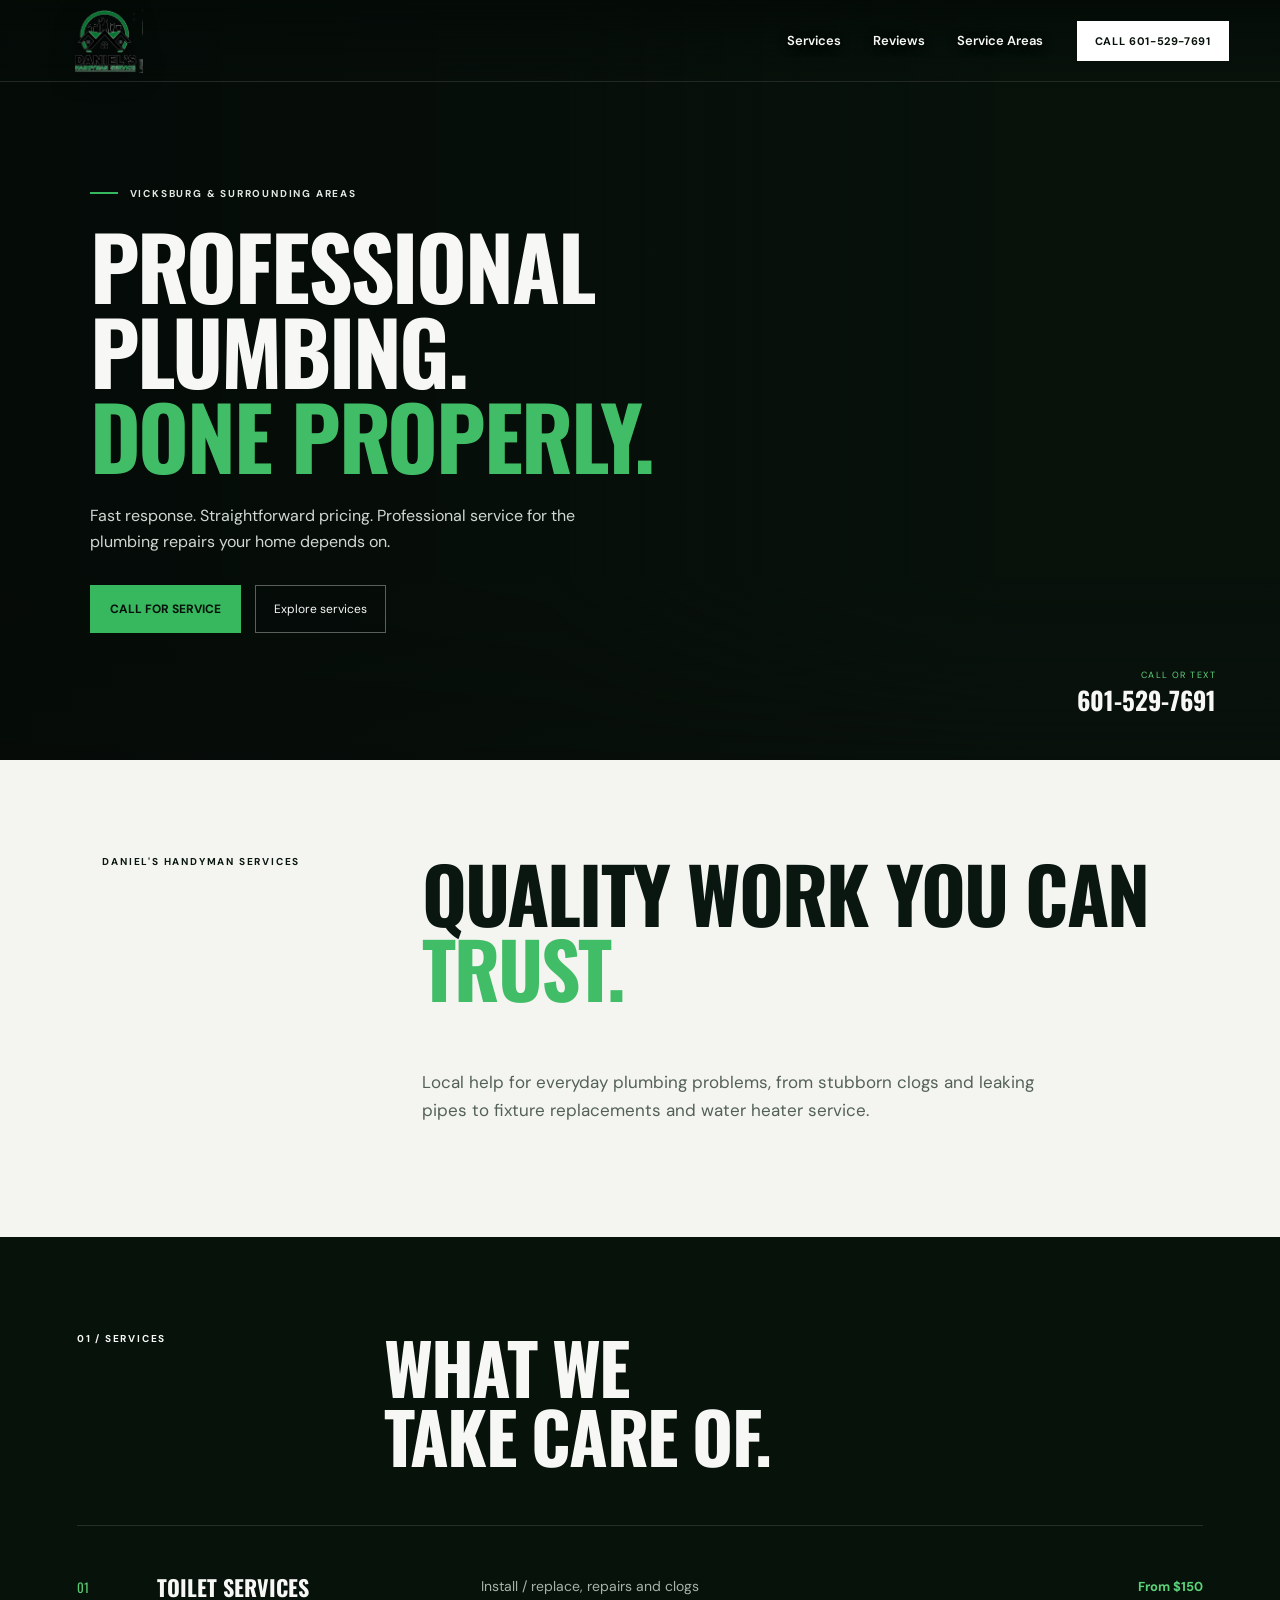
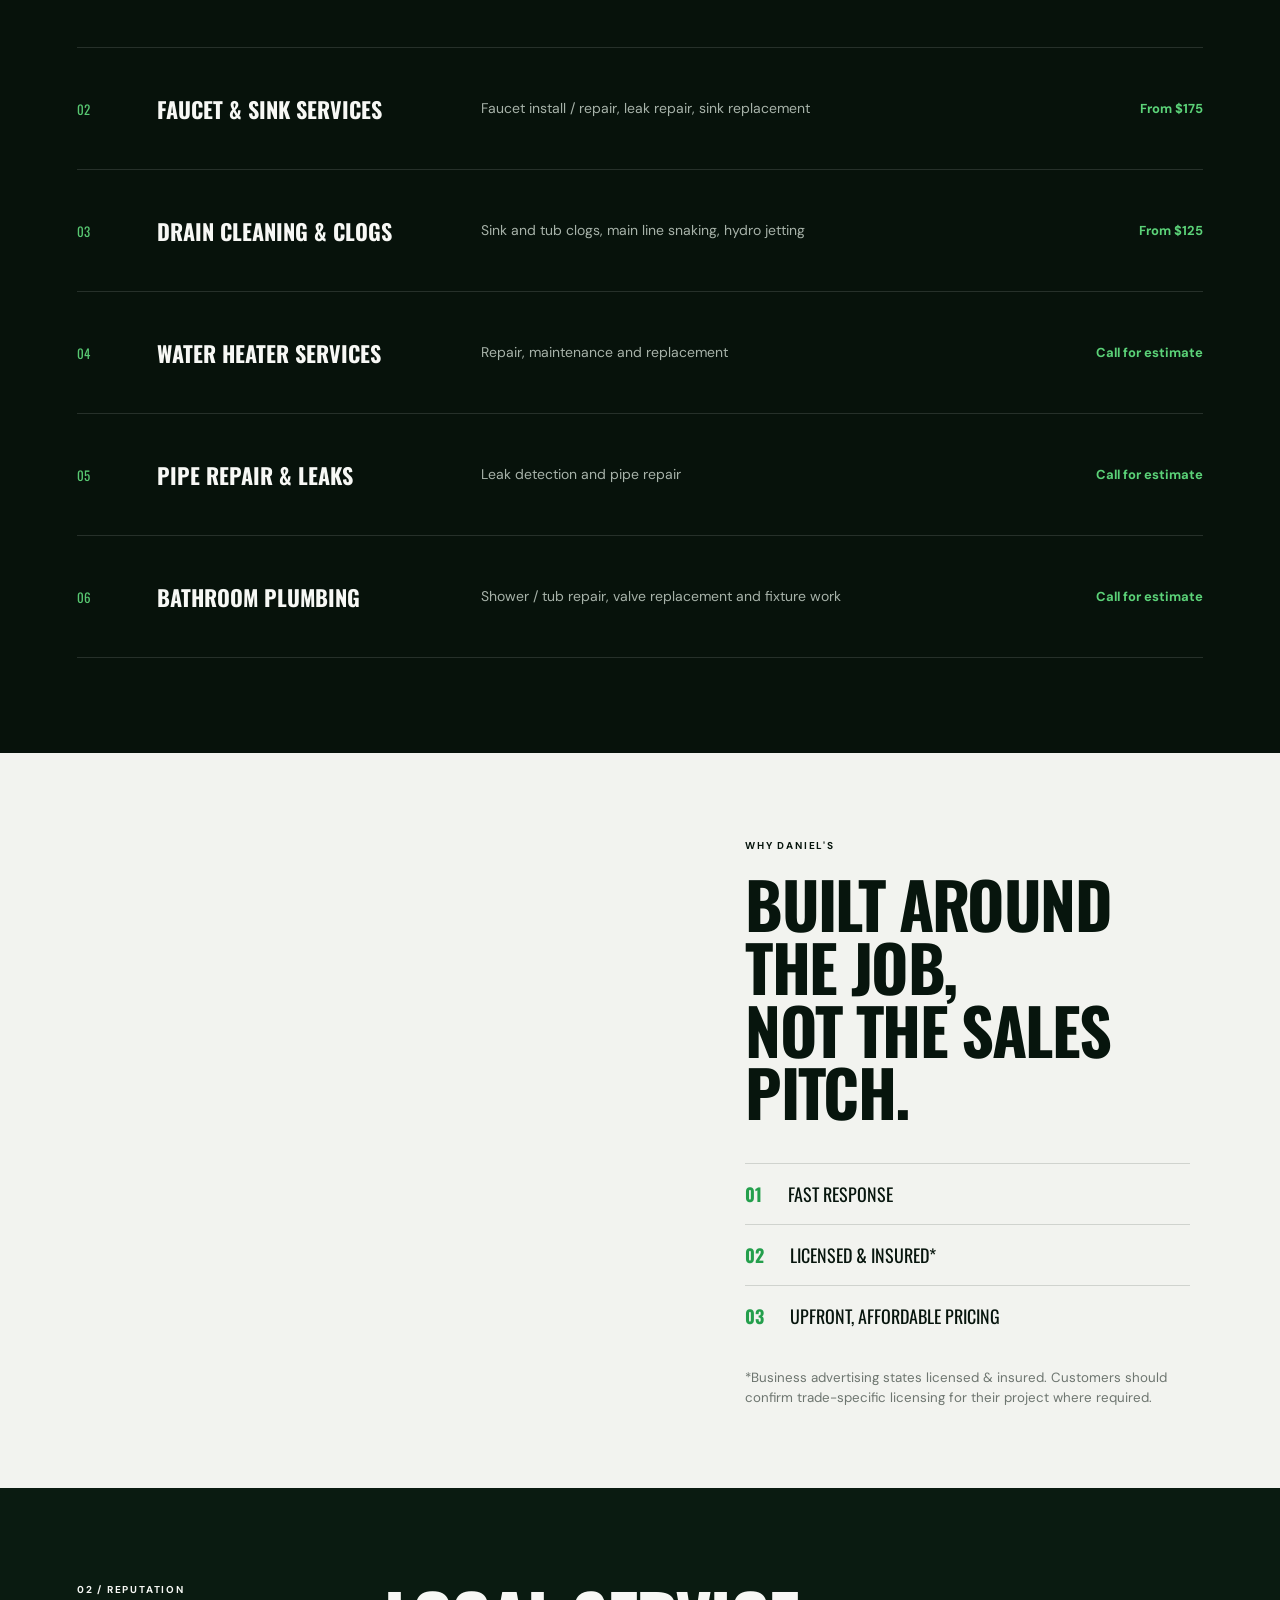
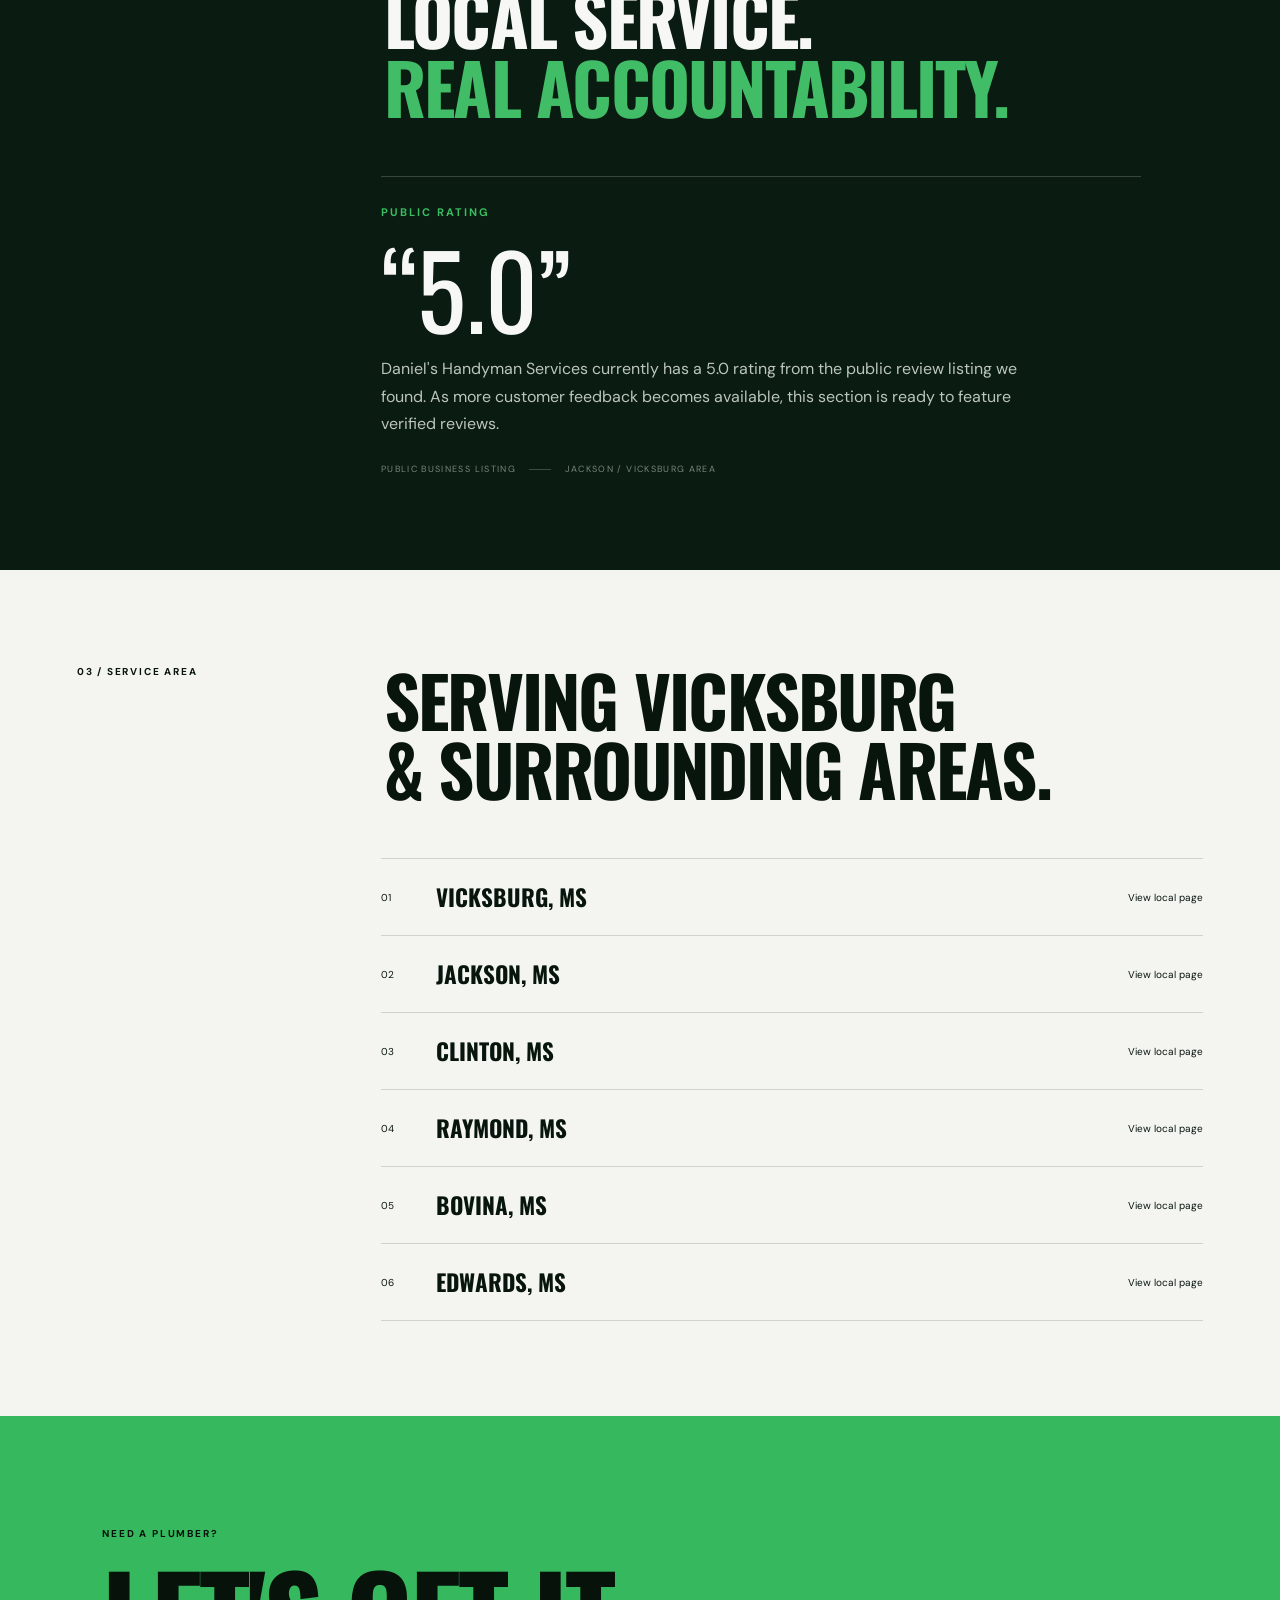
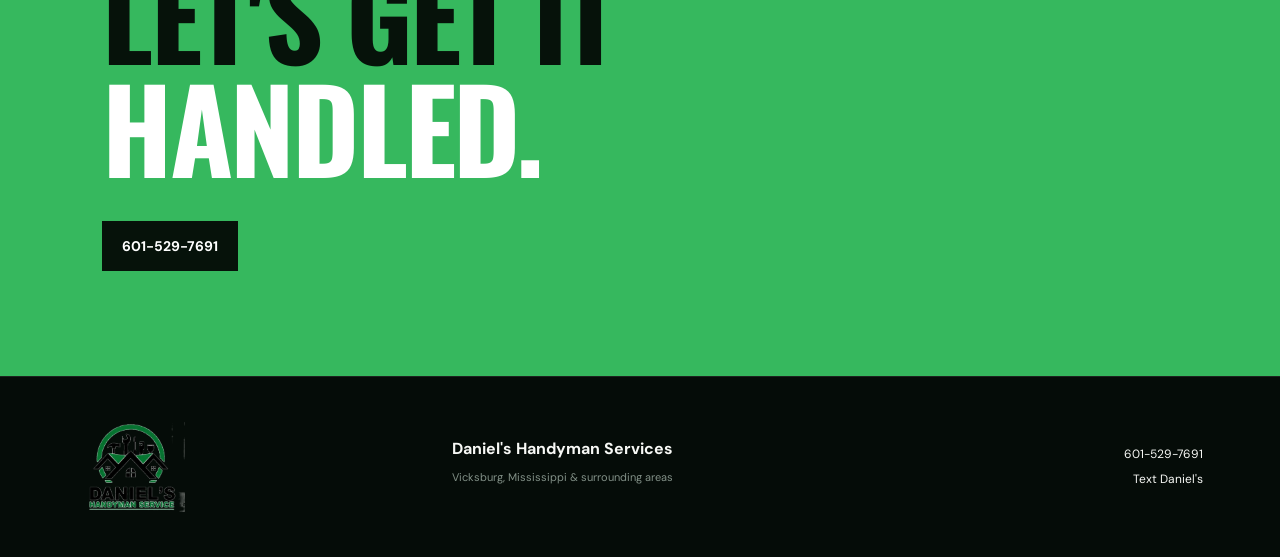
<file: index.html>
<!doctype html><html lang="en"><head><meta charset="utf-8"><meta name="viewport" content="width=device-width,initial-scale=1"><title>Plumber & Handyman in Vicksburg, MS | Daniel's Handyman Services</title><meta name="description" content="Daniel's Handyman Services provides plumbing repairs, drain cleaning, faucet, toilet, water heater and handyman services in Vicksburg, Mississippi. Call 601-529-7691."><link rel="canonical" href="https://danielshandymanservices.com/"><meta name="theme-color" content="#07150d"><link rel="stylesheet" href="/styles.css"><script type="application/ld+json">{"@context":"https://schema.org","@type":"HomeAndConstructionBusiness","name":"Daniel's Handyman Services","telephone":"+1-601-529-7691","areaServed":"Vicksburg, Mississippi","priceRange":"$$","url":"https://danielshandymanservices.com/"}</script></head><body>
<div class="grain"></div>
<header><a class="brand" href="/index.html"><img src="/assets/logo.png" alt="Daniel's Handyman Service logo"></a><nav id="site-nav"><a href="/index.html#services">Services</a><a href="/index.html#reviews">Reviews</a><a href="/index.html#areas">Service Areas</a><a class="nav-call" href="tel:+16015297691">Call 601-529-7691</a></nav><a class="call top" href="tel:+16015297691">Call 601-529-7691</a><button class="menu-toggle" type="button" aria-label="Open navigation" aria-expanded="false" aria-controls="site-nav"><span></span><span></span></button></header>
<main><section class="hero"><div class="hero-bg"></div><div class="hero-copy"><div class="eyebrow"><span></span>Vicksburg & surrounding areas</div><h1>Professional plumbing.<br><em>Done properly.</em></h1><p>Fast response. Straightforward pricing. Professional service for the plumbing repairs your home depends on.</p><div class="actions"><a class="primary magnetic" href="tel:+16015297691">Call for service</a><a class="ghost" href="#services">Explore services</a></div></div><div class="hero-stat"><small>CALL OR TEXT</small><b>601-529-7691</b></div><div class="scroll">SCROLL <span></span></div></section>

<section class="statement reveal"><div class="kicker">DANIEL'S HANDYMAN SERVICES</div><h2>Quality work you can <em>trust.</em></h2><p>Local help for everyday plumbing problems, from stubborn clogs and leaking pipes to fixture replacements and water heater service.</p></section>
<section id="services" class="services"><div class="section-head reveal"><span>01 / SERVICES</span><h2>What we<br>take care of.</h2></div><div class="service-grid"><article class="service-card reveal"><span class="num">01</span><h3>Toilet Services</h3><p>Install / replace, repairs and clogs</p><strong>From $150</strong></article><article class="service-card reveal"><span class="num">02</span><h3>Faucet & Sink Services</h3><p>Faucet install / repair, leak repair, sink replacement</p><strong>From $175</strong></article><article class="service-card reveal"><span class="num">03</span><h3>Drain Cleaning & Clogs</h3><p>Sink and tub clogs, main line snaking, hydro jetting</p><strong>From $125</strong></article><article class="service-card reveal"><span class="num">04</span><h3>Water Heater Services</h3><p>Repair, maintenance and replacement</p><strong>Call for estimate</strong></article><article class="service-card reveal"><span class="num">05</span><h3>Pipe Repair & Leaks</h3><p>Leak detection and pipe repair</p><strong>Call for estimate</strong></article><article class="service-card reveal"><span class="num">06</span><h3>Bathroom Plumbing</h3><p>Shower / tub repair, valve replacement and fixture work</p><strong>Call for estimate</strong></article></div></section>
<section class="feature"><div class="feature-image"></div><div class="feature-copy reveal"><span>WHY DANIEL'S</span><h2>Built around the job,<br>not the sales pitch.</h2><div class="points"><p><b>01</b> Fast response</p><p><b>02</b> Licensed & insured*</p><p><b>03</b> Upfront, affordable pricing</p></div><small>*Business advertising states licensed & insured. Customers should confirm trade-specific licensing for their project where required.</small></div></section>
<section id="reviews" class="reviews"><div class="section-head reveal"><span>02 / REPUTATION</span><h2>Local service.<br><em>Real accountability.</em></h2></div><div class="review-panel reveal"><div class="rating-label">PUBLIC RATING</div><blockquote>“5.0”</blockquote><p>Daniel's Handyman Services currently has a 5.0 rating from the public review listing we found. As more customer feedback becomes available, this section is ready to feature verified reviews.</p><div class="review-meta">PUBLIC BUSINESS LISTING <span class="divider"></span> JACKSON / VICKSBURG AREA</div></div></section>
<section id="areas" class="areas"><div class="section-head reveal"><span>03 / SERVICE AREA</span><h2>Serving Vicksburg<br>& surrounding areas.</h2></div><div class="area-list"><a href="/vicksburg-ms.html"><span>01</span><b>Vicksburg, MS</b><i>View local page</i></a><a href="/jackson-ms.html"><span>02</span><b>Jackson, MS</b><i>View local page</i></a><a href="/clinton-ms.html"><span>03</span><b>Clinton, MS</b><i>View local page</i></a><a href="/raymond-ms.html"><span>04</span><b>Raymond, MS</b><i>View local page</i></a><a href="/bovina-ms.html"><span>05</span><b>Bovina, MS</b><i>View local page</i></a><a href="/edwards-ms.html"><span>06</span><b>Edwards, MS</b><i>View local page</i></a></div></section>
<section class="cta"><div class="reveal"><span>NEED A PLUMBER?</span><h2>Let's get it<br><em>handled.</em></h2><a class="primary light magnetic" href="tel:+16015297691">601-529-7691</a></div></section></main>
<footer><img src="/assets/logo.png" alt="Daniel's Handyman Service"><div><b>Daniel's Handyman Services</b><p>Vicksburg, Mississippi & surrounding areas</p></div><div><a href="tel:+16015297691">601-529-7691</a><a href="sms:+16015297691">Text Daniel's</a></div></footer><a class="mobile-call" href="tel:+16015297691">Call Daniel's <b>601-529-7691</b></a><script src="/script.js"></script></body></html>
</file>
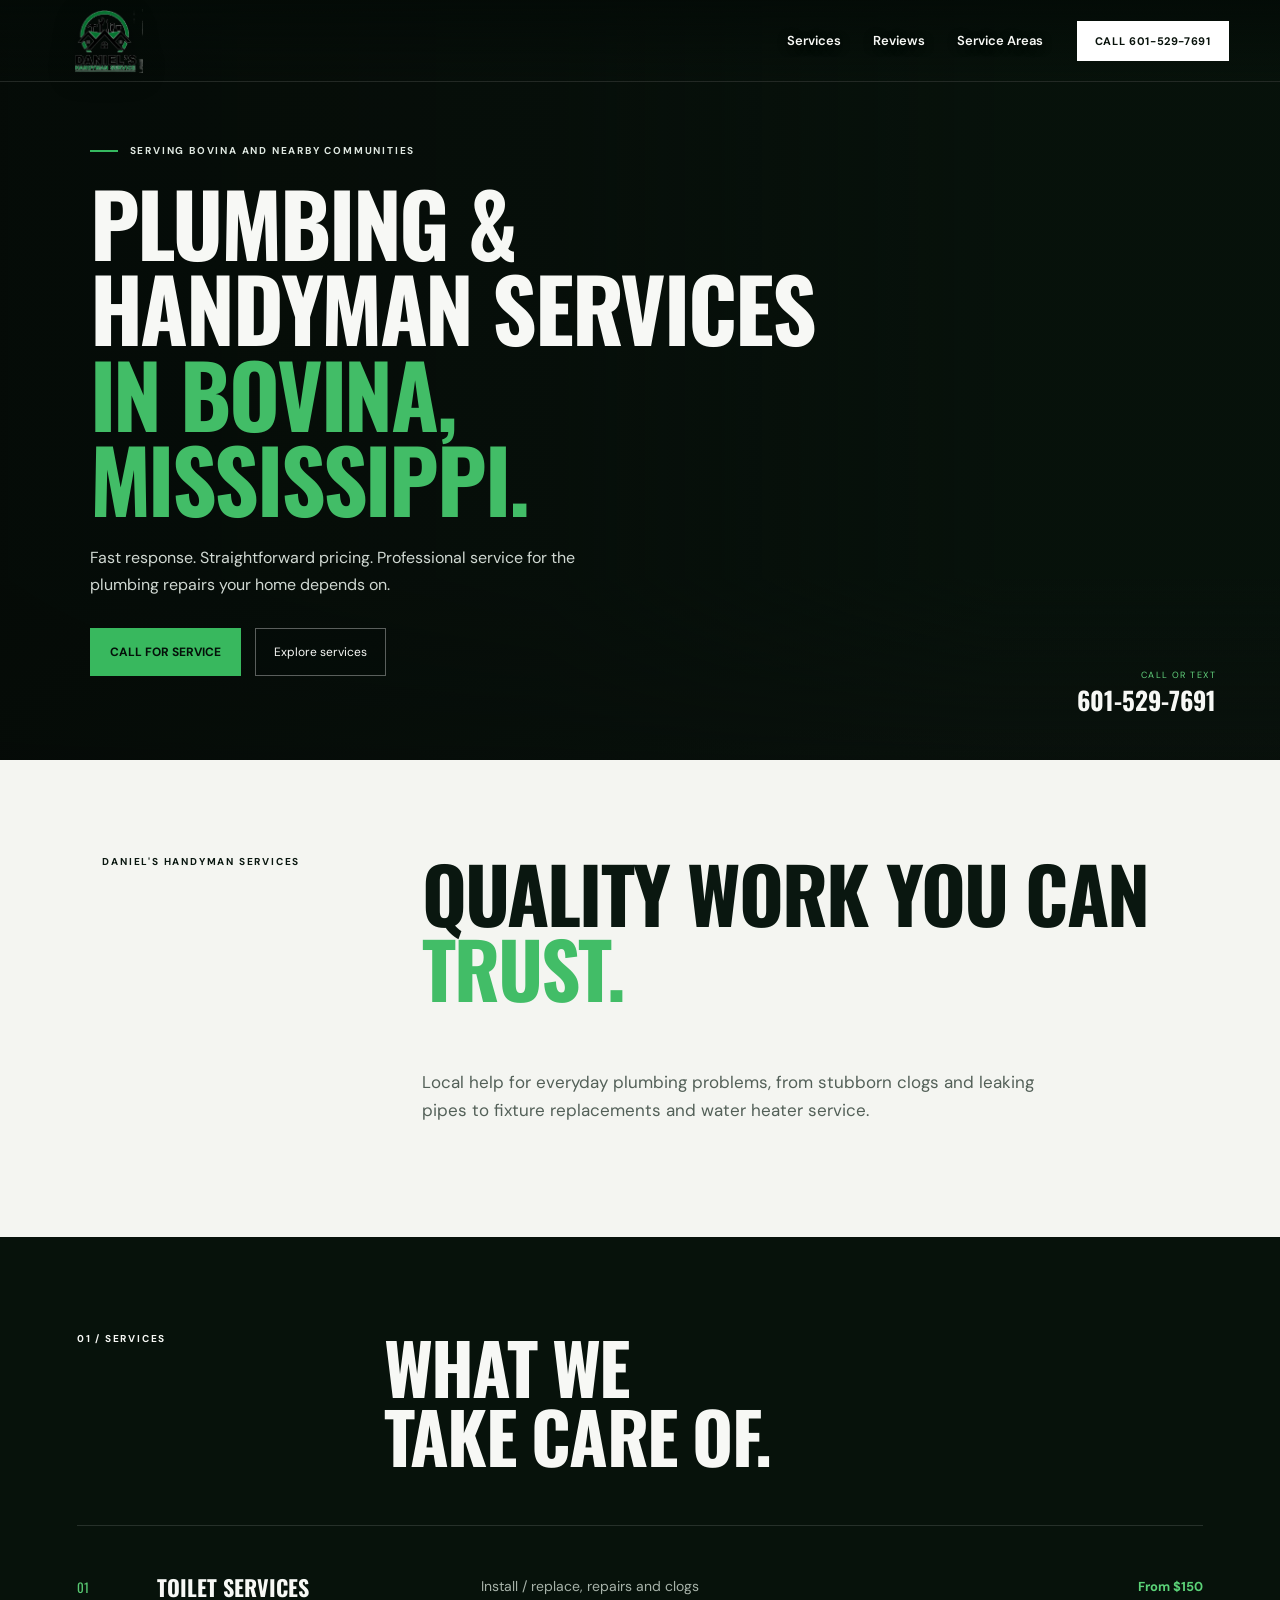
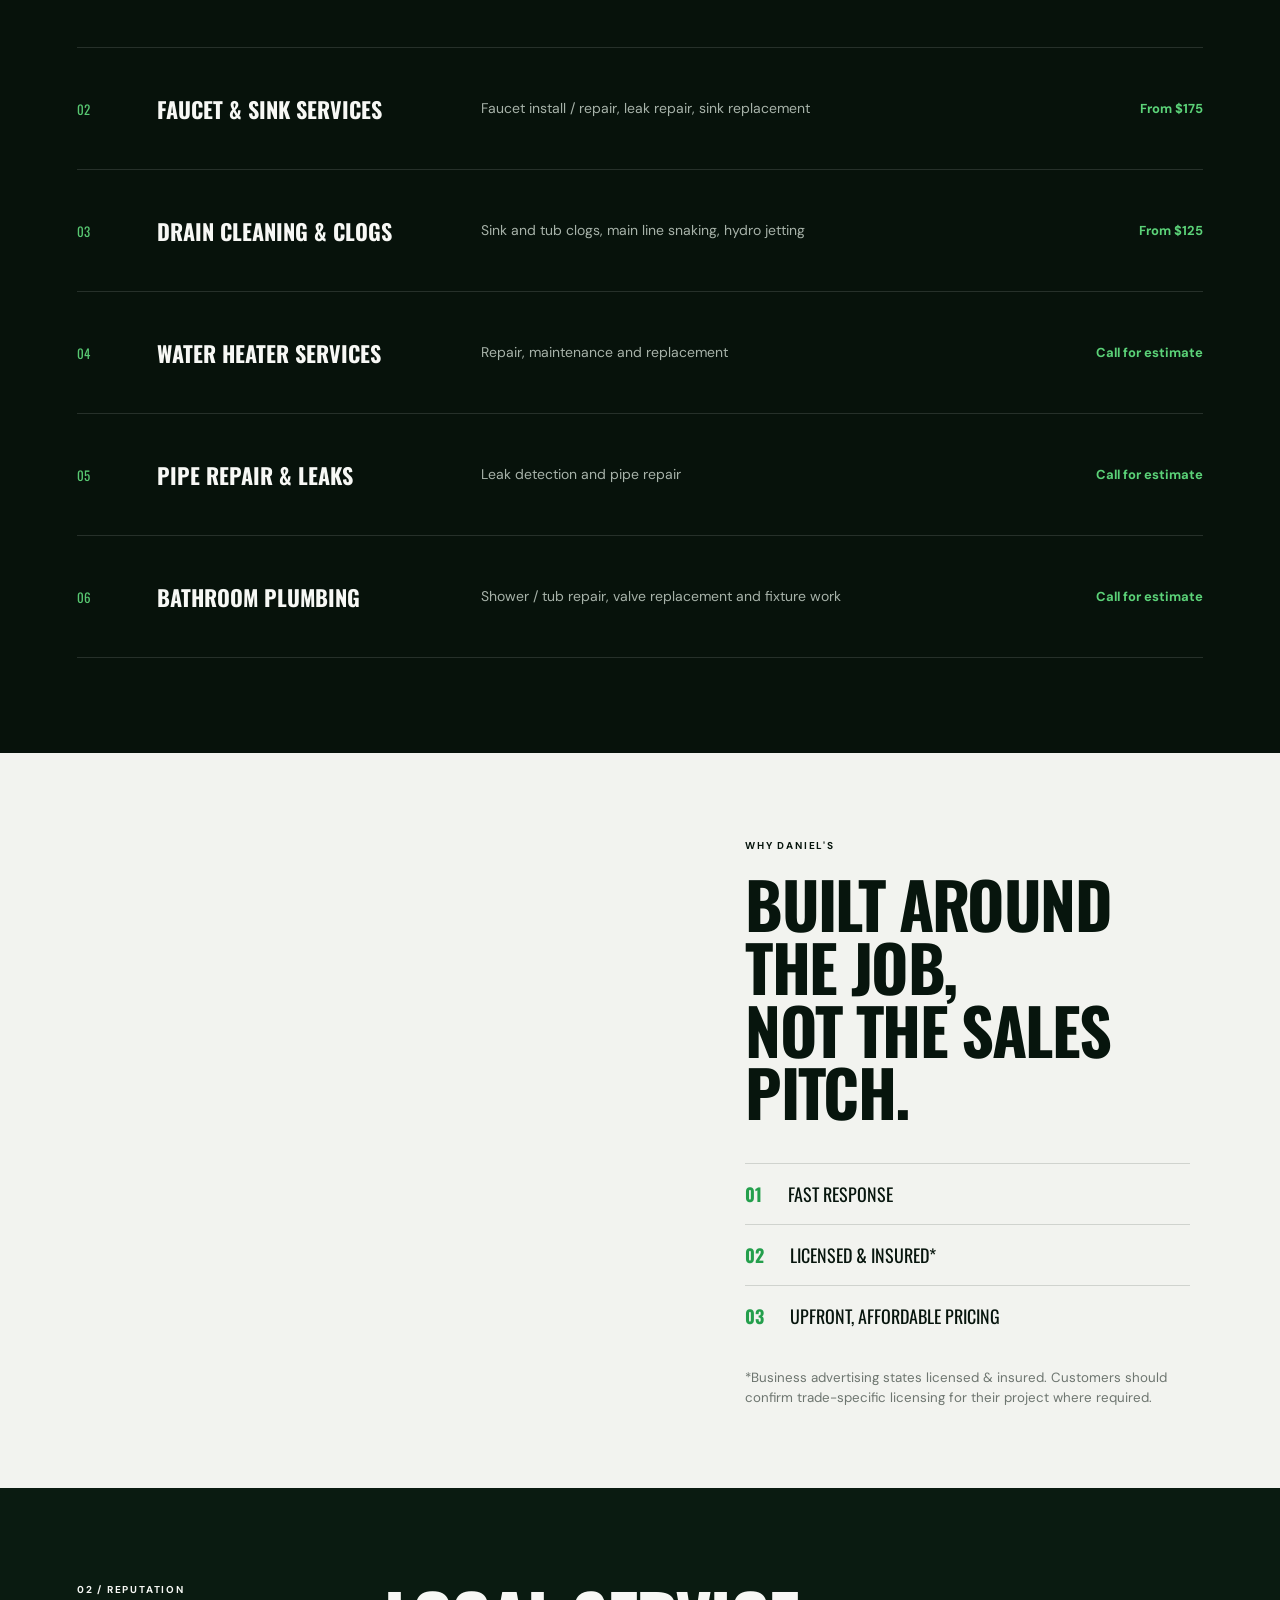
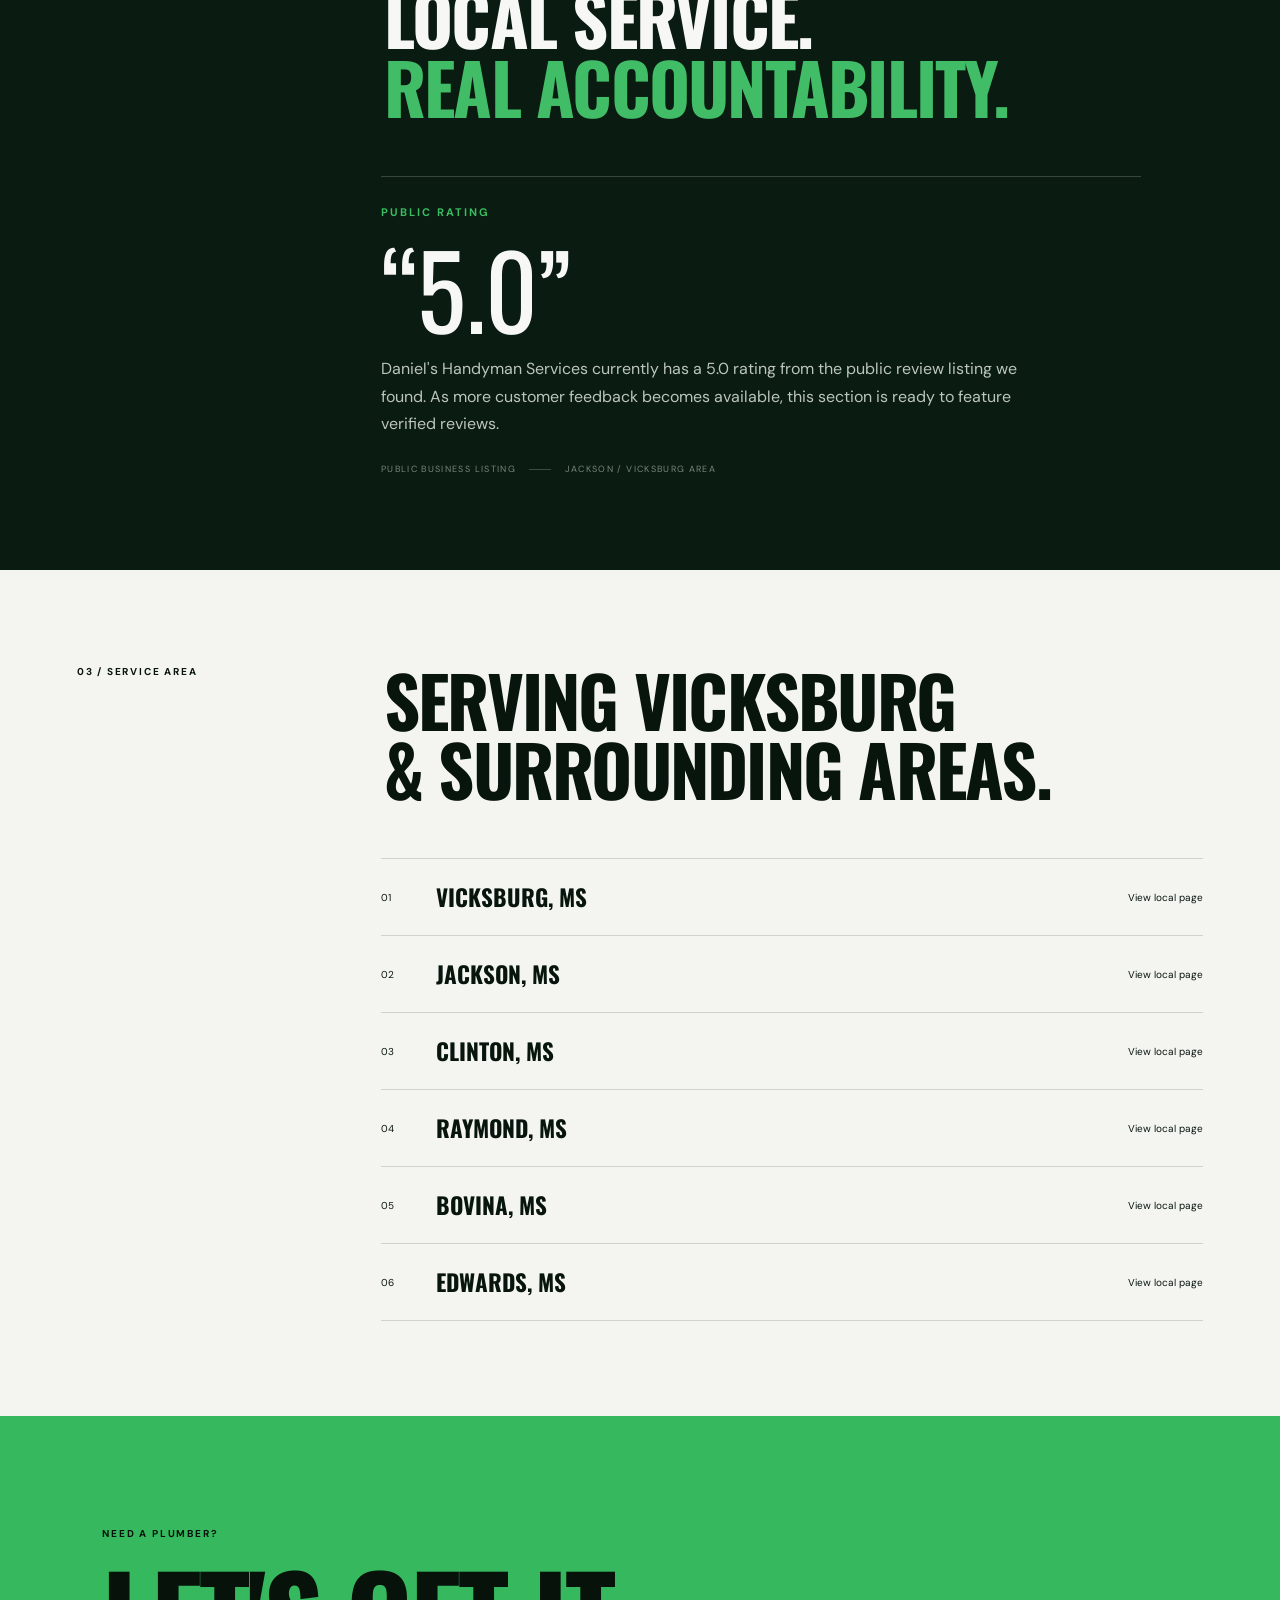
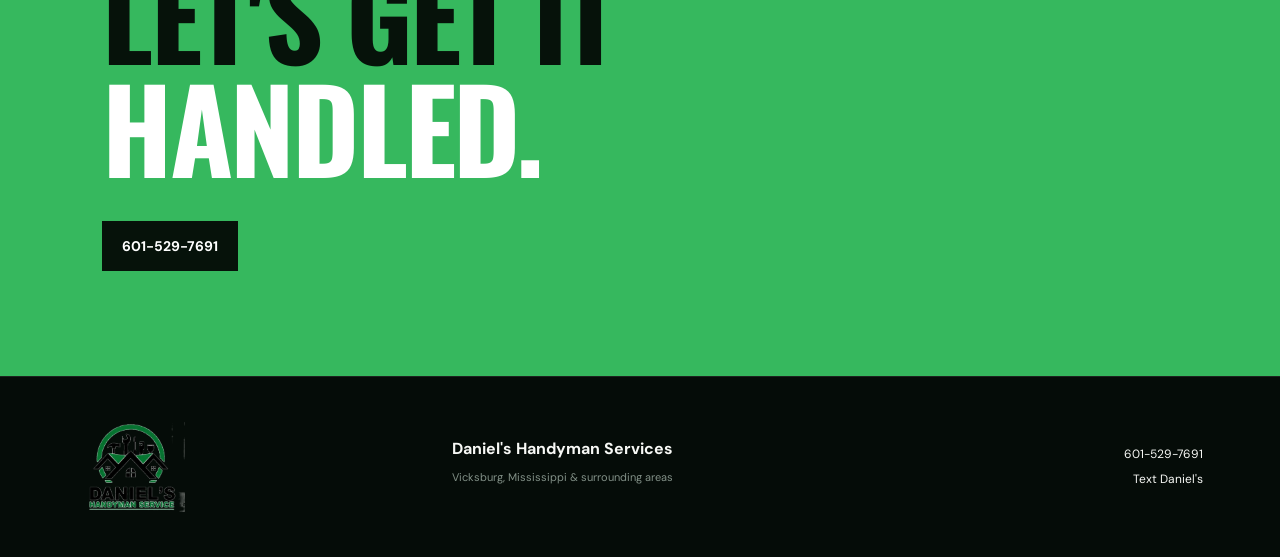
<file: bovina-ms.html>
<!doctype html><html lang="en"><head><meta charset="utf-8"><meta name="viewport" content="width=device-width,initial-scale=1"><title>Plumber & Handyman in Bovina, MS | Daniel's Handyman Services</title><meta name="description" content="Daniel's Handyman Services provides plumbing repairs, drain cleaning, faucet, toilet, water heater and handyman services in Bovina, Mississippi. Call 601-529-7691."><link rel="canonical" href="https://danielshandymanservices.com/bovina-ms.html"><meta name="theme-color" content="#07150d"><link rel="stylesheet" href="/styles.css"><script type="application/ld+json">{"@context":"https://schema.org","@type":"HomeAndConstructionBusiness","name":"Daniel's Handyman Services","telephone":"+1-601-529-7691","areaServed":"Bovina, Mississippi","priceRange":"$$","url":"https://danielshandymanservices.com/bovina-ms.html"}</script></head><body>
<div class="grain"></div>
<header><a class="brand" href="/index.html"><img src="/assets/logo.png" alt="Daniel's Handyman Service logo"></a><nav id="site-nav"><a href="/index.html#services">Services</a><a href="/index.html#reviews">Reviews</a><a href="/index.html#areas">Service Areas</a><a class="nav-call" href="tel:+16015297691">Call 601-529-7691</a></nav><a class="call top" href="tel:+16015297691">Call 601-529-7691</a><button class="menu-toggle" type="button" aria-label="Open navigation" aria-expanded="false" aria-controls="site-nav"><span></span><span></span></button></header>
<main><section class="hero"><div class="hero-bg"></div><div class="hero-copy"><div class="eyebrow"><span></span>Serving Bovina and nearby communities</div><h1>Plumbing & handyman services<br><em>in Bovina, Mississippi.</em></h1><p>Fast response. Straightforward pricing. Professional service for the plumbing repairs your home depends on.</p><div class="actions"><a class="primary magnetic" href="tel:+16015297691">Call for service</a><a class="ghost" href="#services">Explore services</a></div></div><div class="hero-stat"><small>CALL OR TEXT</small><b>601-529-7691</b></div><div class="scroll">SCROLL <span></span></div></section>

<section class="statement reveal"><div class="kicker">DANIEL'S HANDYMAN SERVICES</div><h2>Quality work you can <em>trust.</em></h2><p>Local help for everyday plumbing problems, from stubborn clogs and leaking pipes to fixture replacements and water heater service.</p></section>
<section id="services" class="services"><div class="section-head reveal"><span>01 / SERVICES</span><h2>What we<br>take care of.</h2></div><div class="service-grid"><article class="service-card reveal"><span class="num">01</span><h3>Toilet Services</h3><p>Install / replace, repairs and clogs</p><strong>From $150</strong></article><article class="service-card reveal"><span class="num">02</span><h3>Faucet & Sink Services</h3><p>Faucet install / repair, leak repair, sink replacement</p><strong>From $175</strong></article><article class="service-card reveal"><span class="num">03</span><h3>Drain Cleaning & Clogs</h3><p>Sink and tub clogs, main line snaking, hydro jetting</p><strong>From $125</strong></article><article class="service-card reveal"><span class="num">04</span><h3>Water Heater Services</h3><p>Repair, maintenance and replacement</p><strong>Call for estimate</strong></article><article class="service-card reveal"><span class="num">05</span><h3>Pipe Repair & Leaks</h3><p>Leak detection and pipe repair</p><strong>Call for estimate</strong></article><article class="service-card reveal"><span class="num">06</span><h3>Bathroom Plumbing</h3><p>Shower / tub repair, valve replacement and fixture work</p><strong>Call for estimate</strong></article></div></section>
<section class="feature"><div class="feature-image"></div><div class="feature-copy reveal"><span>WHY DANIEL'S</span><h2>Built around the job,<br>not the sales pitch.</h2><div class="points"><p><b>01</b> Fast response</p><p><b>02</b> Licensed & insured*</p><p><b>03</b> Upfront, affordable pricing</p></div><small>*Business advertising states licensed & insured. Customers should confirm trade-specific licensing for their project where required.</small></div></section>
<section id="reviews" class="reviews"><div class="section-head reveal"><span>02 / REPUTATION</span><h2>Local service.<br><em>Real accountability.</em></h2></div><div class="review-panel reveal"><div class="rating-label">PUBLIC RATING</div><blockquote>“5.0”</blockquote><p>Daniel's Handyman Services currently has a 5.0 rating from the public review listing we found. As more customer feedback becomes available, this section is ready to feature verified reviews.</p><div class="review-meta">PUBLIC BUSINESS LISTING <span class="divider"></span> JACKSON / VICKSBURG AREA</div></div></section>
<section id="areas" class="areas"><div class="section-head reveal"><span>03 / SERVICE AREA</span><h2>Serving Vicksburg<br>& surrounding areas.</h2></div><div class="area-list"><a href="/vicksburg-ms.html"><span>01</span><b>Vicksburg, MS</b><i>View local page</i></a><a href="/jackson-ms.html"><span>02</span><b>Jackson, MS</b><i>View local page</i></a><a href="/clinton-ms.html"><span>03</span><b>Clinton, MS</b><i>View local page</i></a><a href="/raymond-ms.html"><span>04</span><b>Raymond, MS</b><i>View local page</i></a><a href="/bovina-ms.html"><span>05</span><b>Bovina, MS</b><i>View local page</i></a><a href="/edwards-ms.html"><span>06</span><b>Edwards, MS</b><i>View local page</i></a></div></section>
<section class="cta"><div class="reveal"><span>NEED A PLUMBER?</span><h2>Let's get it<br><em>handled.</em></h2><a class="primary light magnetic" href="tel:+16015297691">601-529-7691</a></div></section></main>
<footer><img src="/assets/logo.png" alt="Daniel's Handyman Service"><div><b>Daniel's Handyman Services</b><p>Vicksburg, Mississippi & surrounding areas</p></div><div><a href="tel:+16015297691">601-529-7691</a><a href="sms:+16015297691">Text Daniel's</a></div></footer><a class="mobile-call" href="tel:+16015297691">Call Daniel's <b>601-529-7691</b></a><script src="/script.js"></script></body></html>
</file>
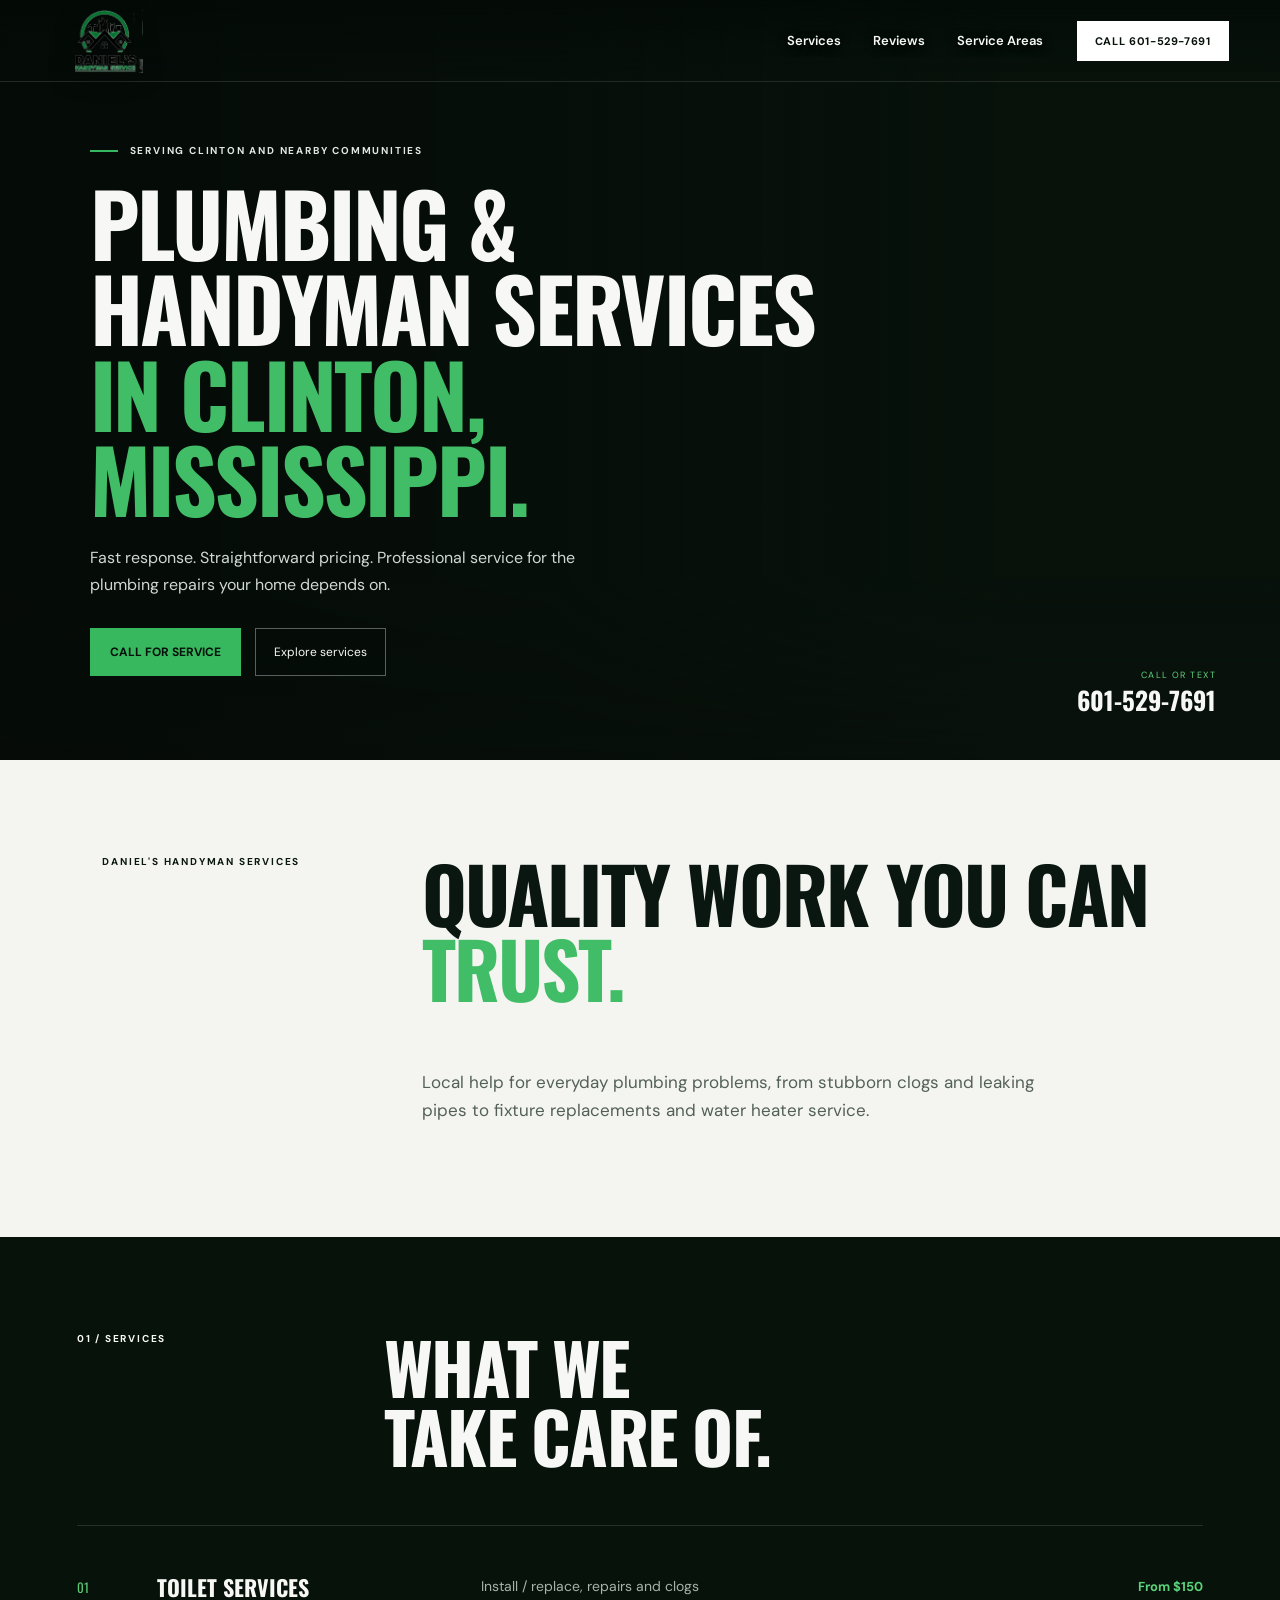
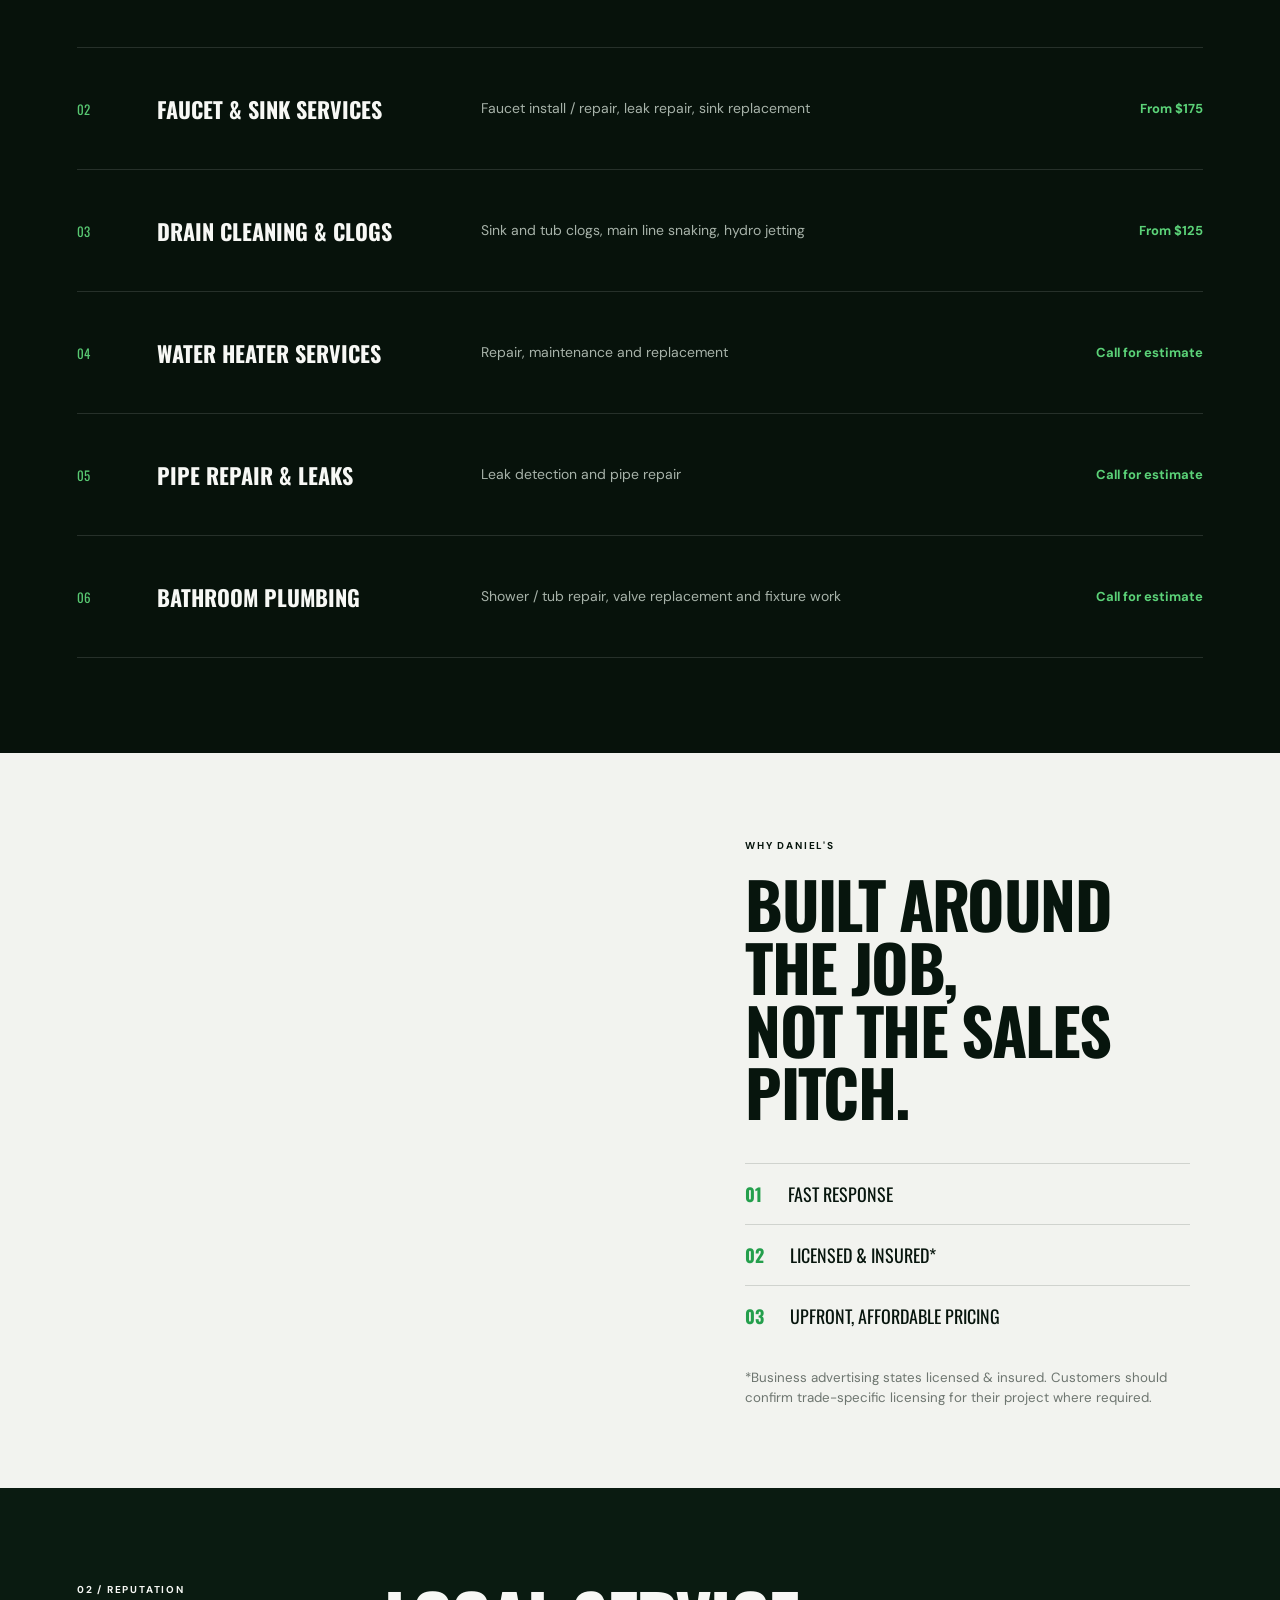
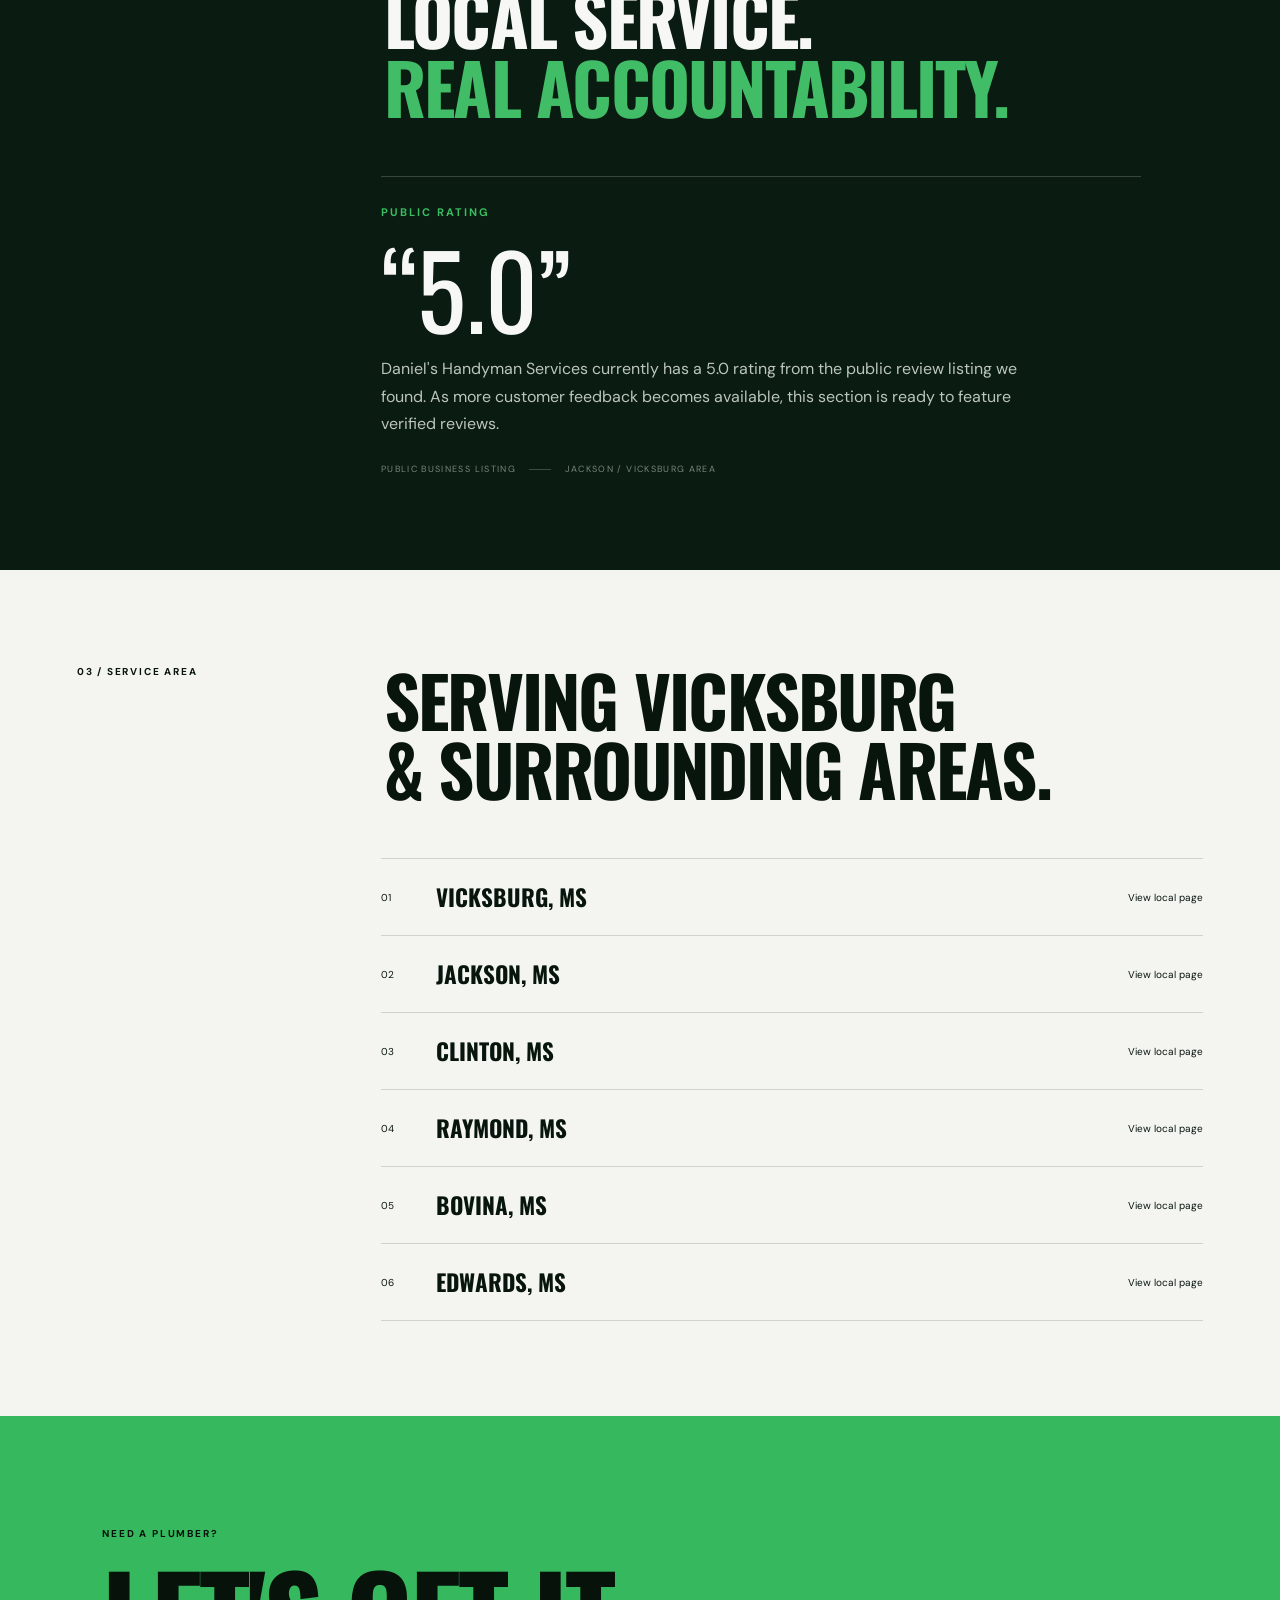
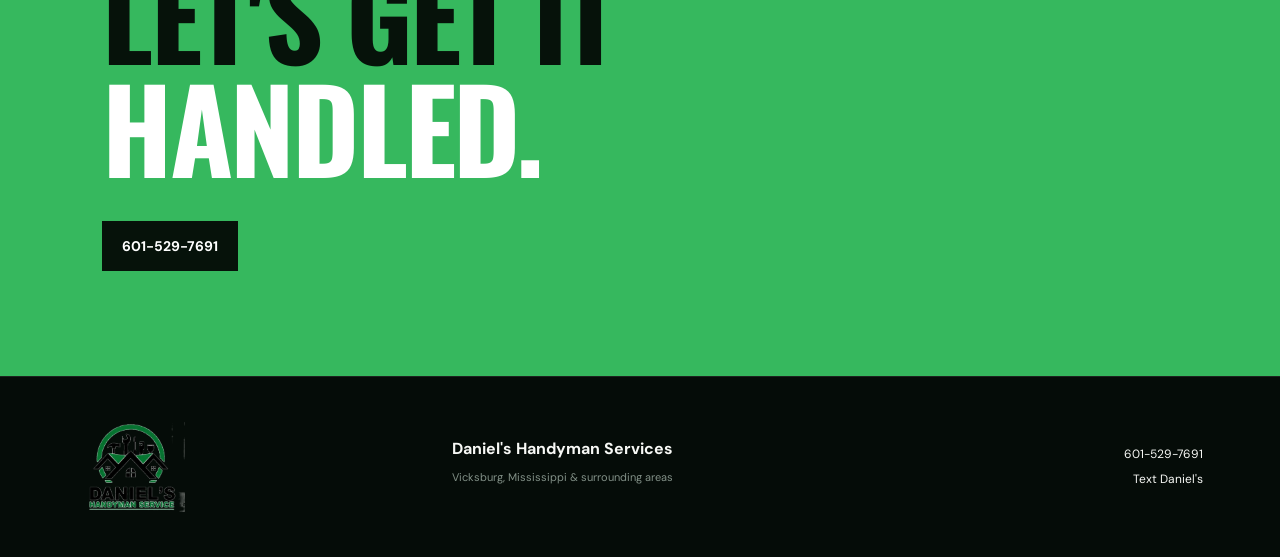
<file: clinton-ms.html>
<!doctype html><html lang="en"><head><meta charset="utf-8"><meta name="viewport" content="width=device-width,initial-scale=1"><title>Plumber & Handyman in Clinton, MS | Daniel's Handyman Services</title><meta name="description" content="Daniel's Handyman Services provides plumbing repairs, drain cleaning, faucet, toilet, water heater and handyman services in Clinton, Mississippi. Call 601-529-7691."><link rel="canonical" href="https://danielshandymanservices.com/clinton-ms.html"><meta name="theme-color" content="#07150d"><link rel="stylesheet" href="/styles.css"><script type="application/ld+json">{"@context":"https://schema.org","@type":"HomeAndConstructionBusiness","name":"Daniel's Handyman Services","telephone":"+1-601-529-7691","areaServed":"Clinton, Mississippi","priceRange":"$$","url":"https://danielshandymanservices.com/clinton-ms.html"}</script></head><body>
<div class="grain"></div>
<header><a class="brand" href="/index.html"><img src="/assets/logo.png" alt="Daniel's Handyman Service logo"></a><nav id="site-nav"><a href="/index.html#services">Services</a><a href="/index.html#reviews">Reviews</a><a href="/index.html#areas">Service Areas</a><a class="nav-call" href="tel:+16015297691">Call 601-529-7691</a></nav><a class="call top" href="tel:+16015297691">Call 601-529-7691</a><button class="menu-toggle" type="button" aria-label="Open navigation" aria-expanded="false" aria-controls="site-nav"><span></span><span></span></button></header>
<main><section class="hero"><div class="hero-bg"></div><div class="hero-copy"><div class="eyebrow"><span></span>Serving Clinton and nearby communities</div><h1>Plumbing & handyman services<br><em>in Clinton, Mississippi.</em></h1><p>Fast response. Straightforward pricing. Professional service for the plumbing repairs your home depends on.</p><div class="actions"><a class="primary magnetic" href="tel:+16015297691">Call for service</a><a class="ghost" href="#services">Explore services</a></div></div><div class="hero-stat"><small>CALL OR TEXT</small><b>601-529-7691</b></div><div class="scroll">SCROLL <span></span></div></section>

<section class="statement reveal"><div class="kicker">DANIEL'S HANDYMAN SERVICES</div><h2>Quality work you can <em>trust.</em></h2><p>Local help for everyday plumbing problems, from stubborn clogs and leaking pipes to fixture replacements and water heater service.</p></section>
<section id="services" class="services"><div class="section-head reveal"><span>01 / SERVICES</span><h2>What we<br>take care of.</h2></div><div class="service-grid"><article class="service-card reveal"><span class="num">01</span><h3>Toilet Services</h3><p>Install / replace, repairs and clogs</p><strong>From $150</strong></article><article class="service-card reveal"><span class="num">02</span><h3>Faucet & Sink Services</h3><p>Faucet install / repair, leak repair, sink replacement</p><strong>From $175</strong></article><article class="service-card reveal"><span class="num">03</span><h3>Drain Cleaning & Clogs</h3><p>Sink and tub clogs, main line snaking, hydro jetting</p><strong>From $125</strong></article><article class="service-card reveal"><span class="num">04</span><h3>Water Heater Services</h3><p>Repair, maintenance and replacement</p><strong>Call for estimate</strong></article><article class="service-card reveal"><span class="num">05</span><h3>Pipe Repair & Leaks</h3><p>Leak detection and pipe repair</p><strong>Call for estimate</strong></article><article class="service-card reveal"><span class="num">06</span><h3>Bathroom Plumbing</h3><p>Shower / tub repair, valve replacement and fixture work</p><strong>Call for estimate</strong></article></div></section>
<section class="feature"><div class="feature-image"></div><div class="feature-copy reveal"><span>WHY DANIEL'S</span><h2>Built around the job,<br>not the sales pitch.</h2><div class="points"><p><b>01</b> Fast response</p><p><b>02</b> Licensed & insured*</p><p><b>03</b> Upfront, affordable pricing</p></div><small>*Business advertising states licensed & insured. Customers should confirm trade-specific licensing for their project where required.</small></div></section>
<section id="reviews" class="reviews"><div class="section-head reveal"><span>02 / REPUTATION</span><h2>Local service.<br><em>Real accountability.</em></h2></div><div class="review-panel reveal"><div class="rating-label">PUBLIC RATING</div><blockquote>“5.0”</blockquote><p>Daniel's Handyman Services currently has a 5.0 rating from the public review listing we found. As more customer feedback becomes available, this section is ready to feature verified reviews.</p><div class="review-meta">PUBLIC BUSINESS LISTING <span class="divider"></span> JACKSON / VICKSBURG AREA</div></div></section>
<section id="areas" class="areas"><div class="section-head reveal"><span>03 / SERVICE AREA</span><h2>Serving Vicksburg<br>& surrounding areas.</h2></div><div class="area-list"><a href="/vicksburg-ms.html"><span>01</span><b>Vicksburg, MS</b><i>View local page</i></a><a href="/jackson-ms.html"><span>02</span><b>Jackson, MS</b><i>View local page</i></a><a href="/clinton-ms.html"><span>03</span><b>Clinton, MS</b><i>View local page</i></a><a href="/raymond-ms.html"><span>04</span><b>Raymond, MS</b><i>View local page</i></a><a href="/bovina-ms.html"><span>05</span><b>Bovina, MS</b><i>View local page</i></a><a href="/edwards-ms.html"><span>06</span><b>Edwards, MS</b><i>View local page</i></a></div></section>
<section class="cta"><div class="reveal"><span>NEED A PLUMBER?</span><h2>Let's get it<br><em>handled.</em></h2><a class="primary light magnetic" href="tel:+16015297691">601-529-7691</a></div></section></main>
<footer><img src="/assets/logo.png" alt="Daniel's Handyman Service"><div><b>Daniel's Handyman Services</b><p>Vicksburg, Mississippi & surrounding areas</p></div><div><a href="tel:+16015297691">601-529-7691</a><a href="sms:+16015297691">Text Daniel's</a></div></footer><a class="mobile-call" href="tel:+16015297691">Call Daniel's <b>601-529-7691</b></a><script src="/script.js"></script></body></html>
</file>
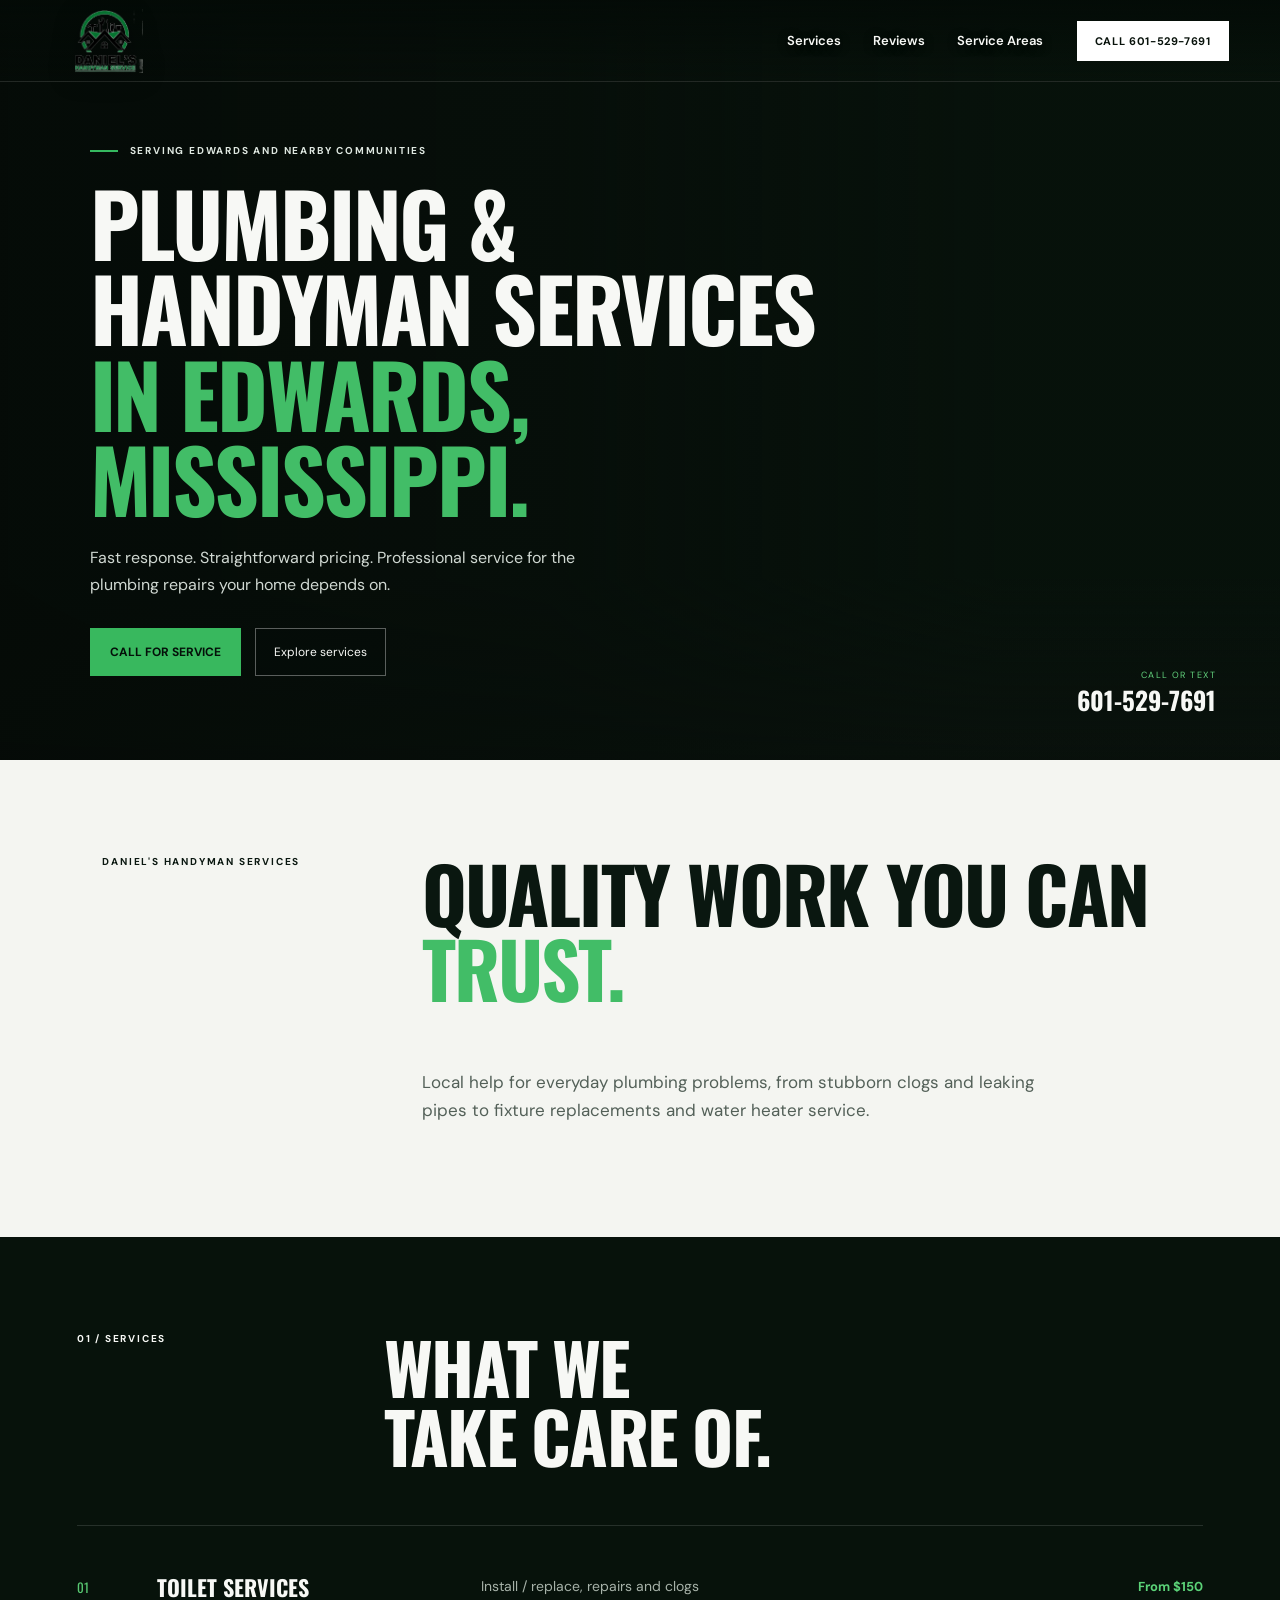
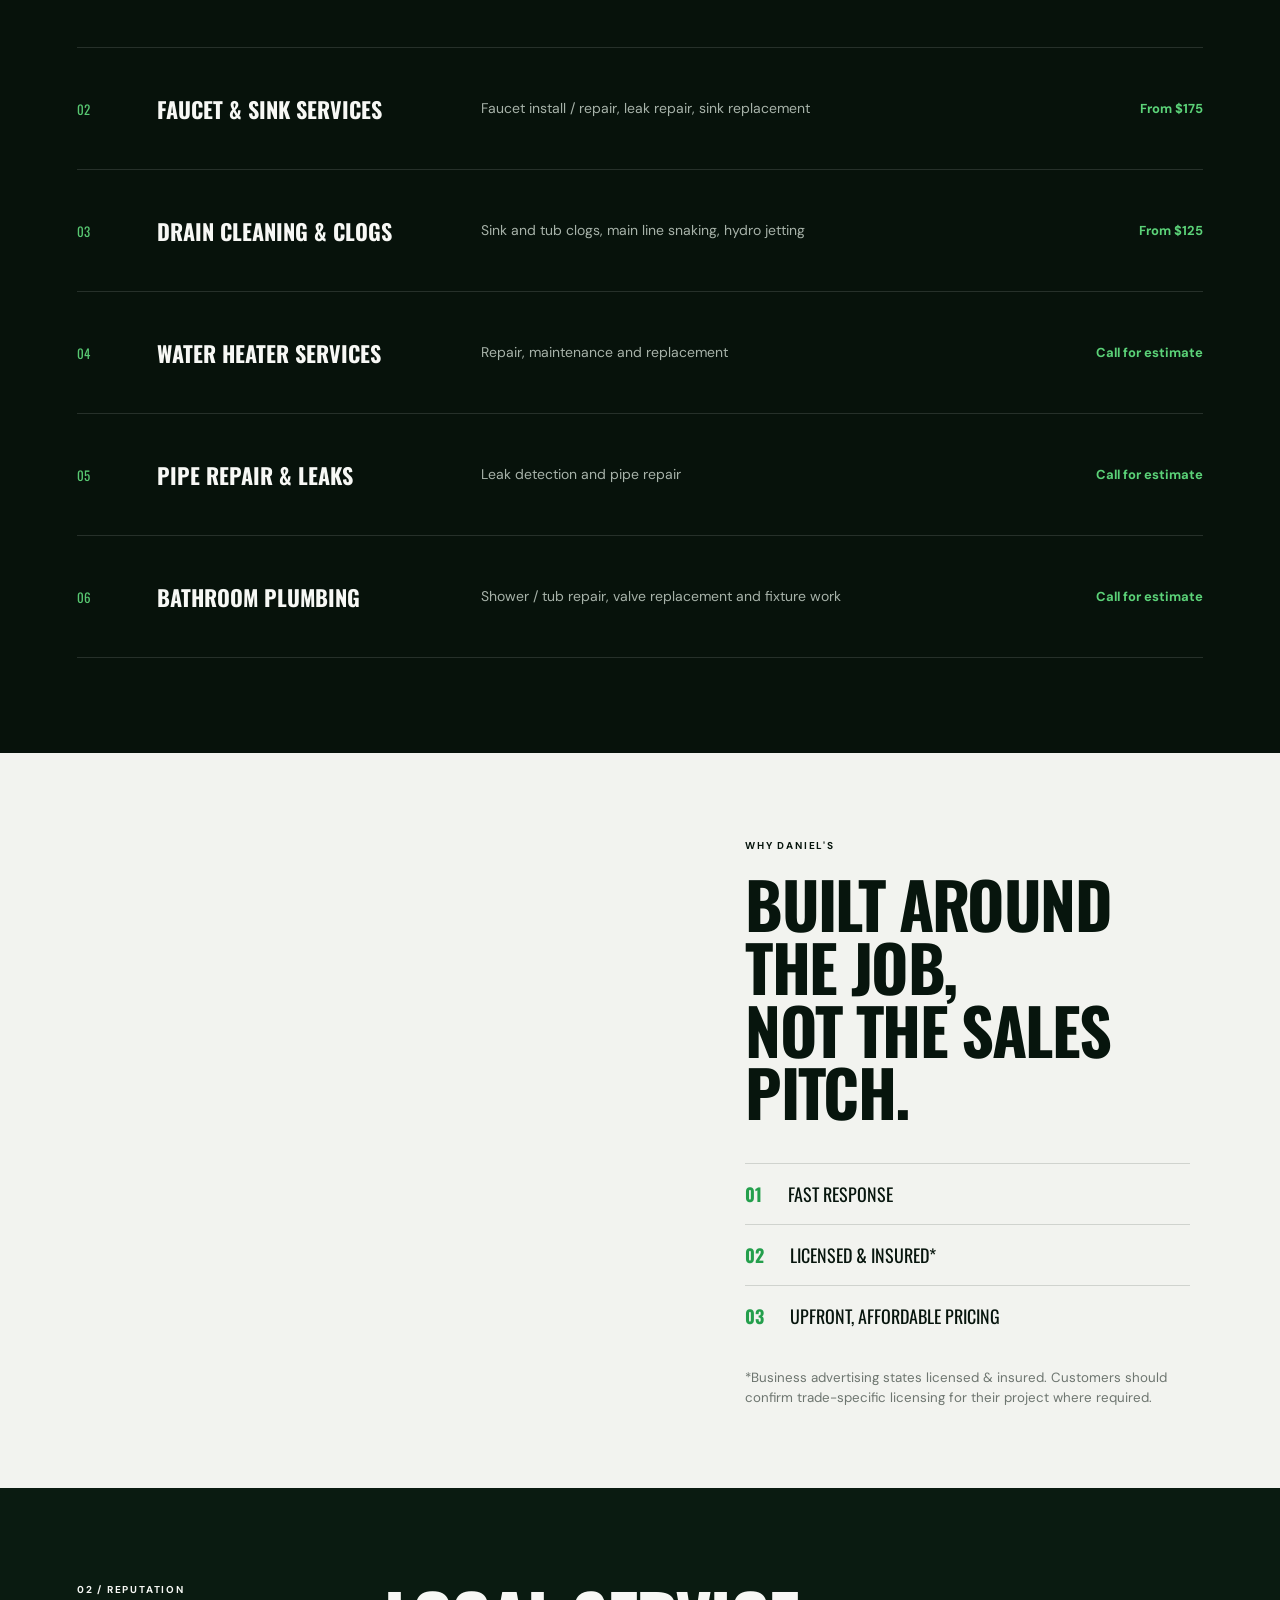
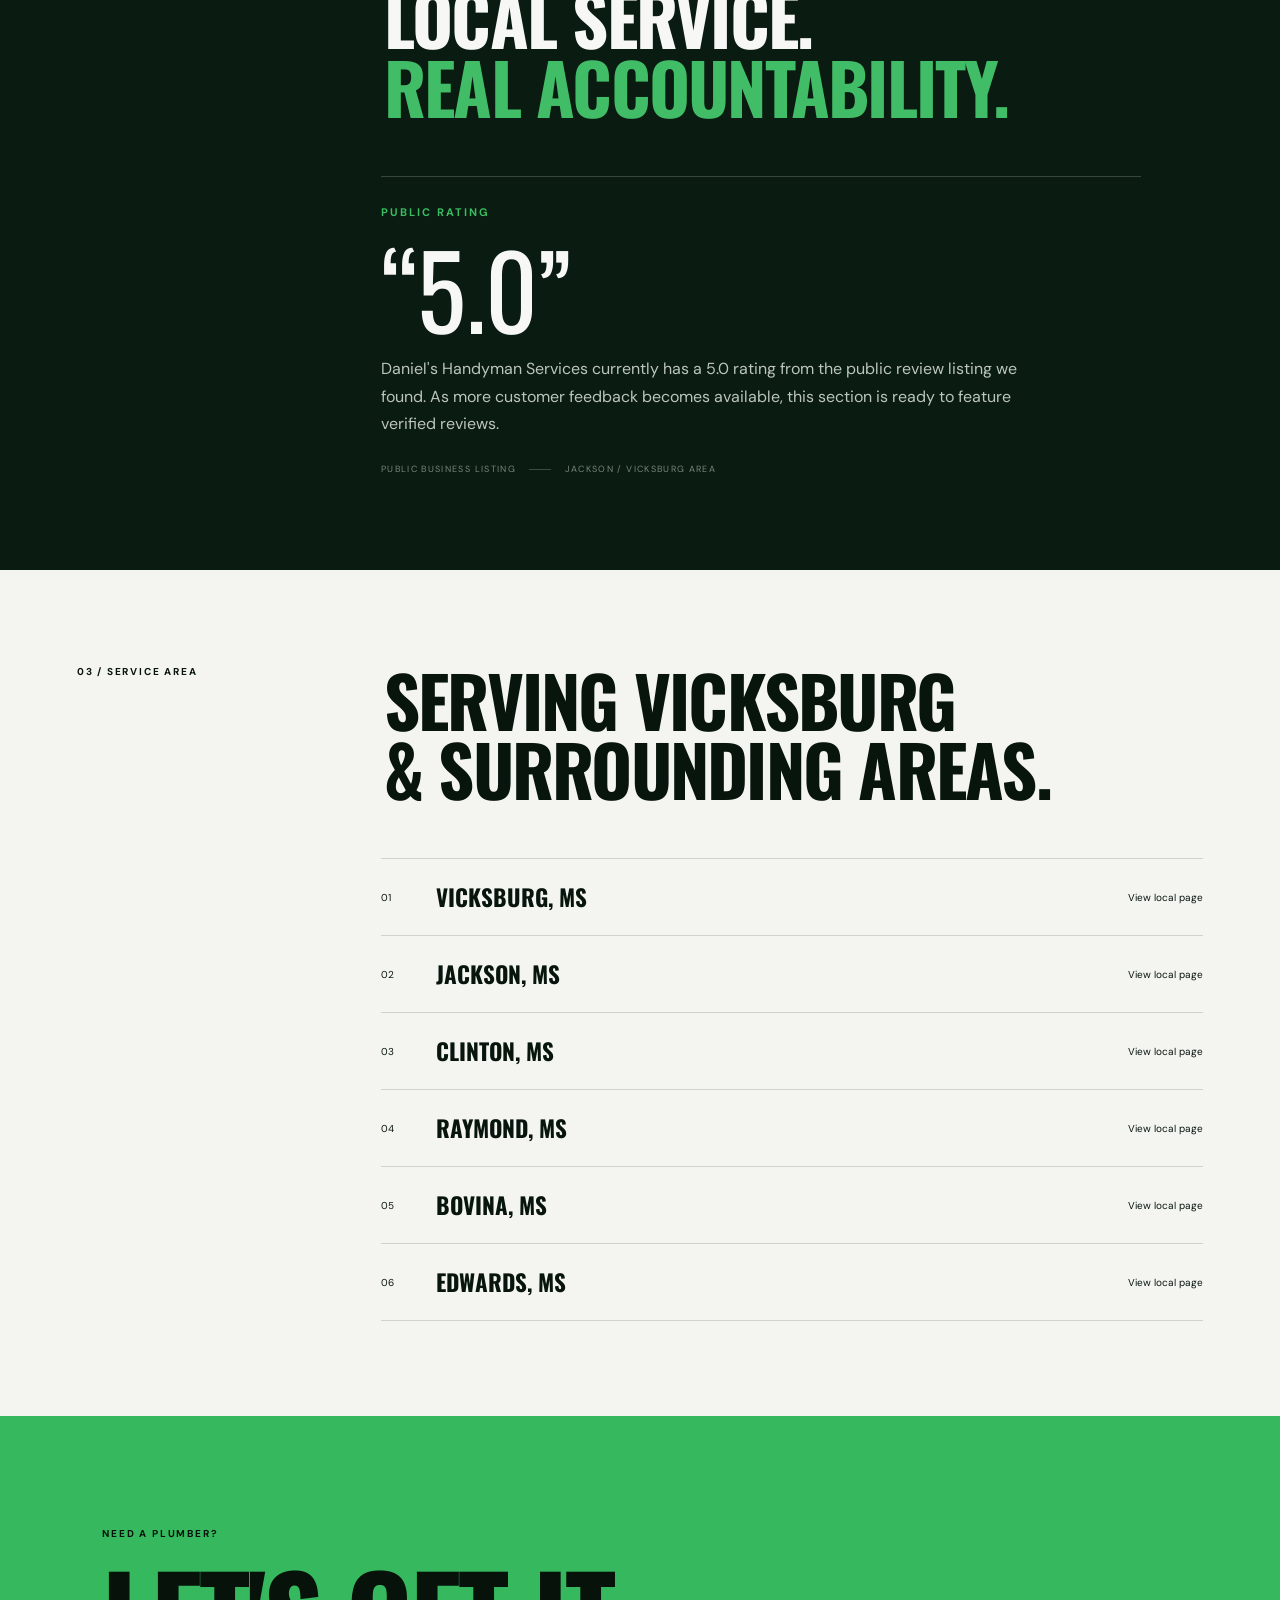
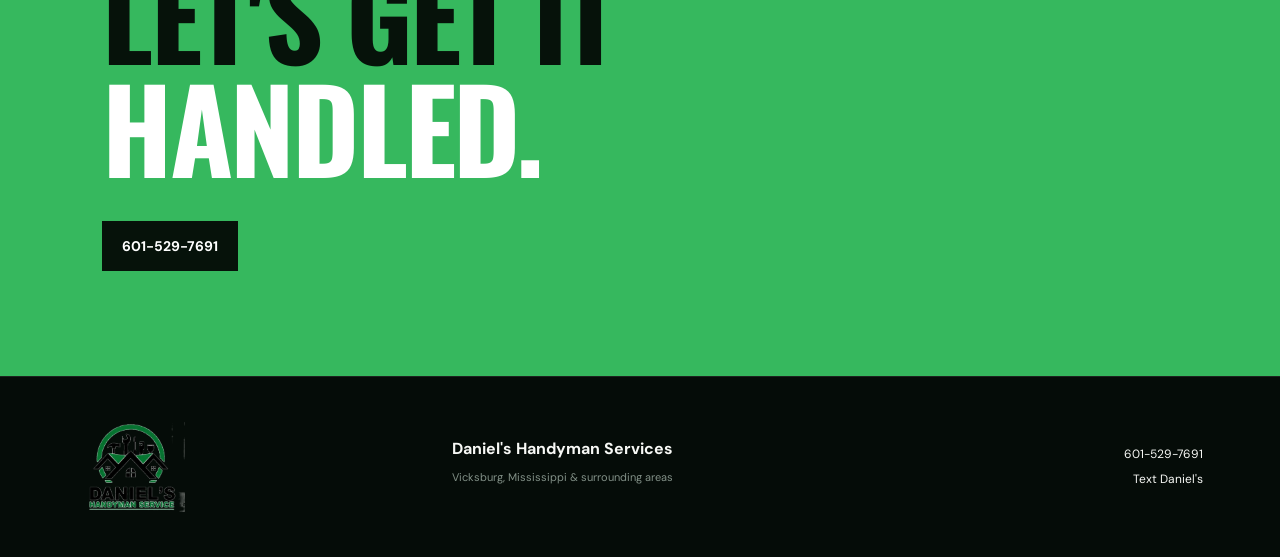
<file: edwards-ms.html>
<!doctype html><html lang="en"><head><meta charset="utf-8"><meta name="viewport" content="width=device-width,initial-scale=1"><title>Plumber & Handyman in Edwards, MS | Daniel's Handyman Services</title><meta name="description" content="Daniel's Handyman Services provides plumbing repairs, drain cleaning, faucet, toilet, water heater and handyman services in Edwards, Mississippi. Call 601-529-7691."><link rel="canonical" href="https://danielshandymanservices.com/edwards-ms.html"><meta name="theme-color" content="#07150d"><link rel="stylesheet" href="/styles.css"><script type="application/ld+json">{"@context":"https://schema.org","@type":"HomeAndConstructionBusiness","name":"Daniel's Handyman Services","telephone":"+1-601-529-7691","areaServed":"Edwards, Mississippi","priceRange":"$$","url":"https://danielshandymanservices.com/edwards-ms.html"}</script></head><body>
<div class="grain"></div>
<header><a class="brand" href="/index.html"><img src="/assets/logo.png" alt="Daniel's Handyman Service logo"></a><nav id="site-nav"><a href="/index.html#services">Services</a><a href="/index.html#reviews">Reviews</a><a href="/index.html#areas">Service Areas</a><a class="nav-call" href="tel:+16015297691">Call 601-529-7691</a></nav><a class="call top" href="tel:+16015297691">Call 601-529-7691</a><button class="menu-toggle" type="button" aria-label="Open navigation" aria-expanded="false" aria-controls="site-nav"><span></span><span></span></button></header>
<main><section class="hero"><div class="hero-bg"></div><div class="hero-copy"><div class="eyebrow"><span></span>Serving Edwards and nearby communities</div><h1>Plumbing & handyman services<br><em>in Edwards, Mississippi.</em></h1><p>Fast response. Straightforward pricing. Professional service for the plumbing repairs your home depends on.</p><div class="actions"><a class="primary magnetic" href="tel:+16015297691">Call for service</a><a class="ghost" href="#services">Explore services</a></div></div><div class="hero-stat"><small>CALL OR TEXT</small><b>601-529-7691</b></div><div class="scroll">SCROLL <span></span></div></section>

<section class="statement reveal"><div class="kicker">DANIEL'S HANDYMAN SERVICES</div><h2>Quality work you can <em>trust.</em></h2><p>Local help for everyday plumbing problems, from stubborn clogs and leaking pipes to fixture replacements and water heater service.</p></section>
<section id="services" class="services"><div class="section-head reveal"><span>01 / SERVICES</span><h2>What we<br>take care of.</h2></div><div class="service-grid"><article class="service-card reveal"><span class="num">01</span><h3>Toilet Services</h3><p>Install / replace, repairs and clogs</p><strong>From $150</strong></article><article class="service-card reveal"><span class="num">02</span><h3>Faucet & Sink Services</h3><p>Faucet install / repair, leak repair, sink replacement</p><strong>From $175</strong></article><article class="service-card reveal"><span class="num">03</span><h3>Drain Cleaning & Clogs</h3><p>Sink and tub clogs, main line snaking, hydro jetting</p><strong>From $125</strong></article><article class="service-card reveal"><span class="num">04</span><h3>Water Heater Services</h3><p>Repair, maintenance and replacement</p><strong>Call for estimate</strong></article><article class="service-card reveal"><span class="num">05</span><h3>Pipe Repair & Leaks</h3><p>Leak detection and pipe repair</p><strong>Call for estimate</strong></article><article class="service-card reveal"><span class="num">06</span><h3>Bathroom Plumbing</h3><p>Shower / tub repair, valve replacement and fixture work</p><strong>Call for estimate</strong></article></div></section>
<section class="feature"><div class="feature-image"></div><div class="feature-copy reveal"><span>WHY DANIEL'S</span><h2>Built around the job,<br>not the sales pitch.</h2><div class="points"><p><b>01</b> Fast response</p><p><b>02</b> Licensed & insured*</p><p><b>03</b> Upfront, affordable pricing</p></div><small>*Business advertising states licensed & insured. Customers should confirm trade-specific licensing for their project where required.</small></div></section>
<section id="reviews" class="reviews"><div class="section-head reveal"><span>02 / REPUTATION</span><h2>Local service.<br><em>Real accountability.</em></h2></div><div class="review-panel reveal"><div class="rating-label">PUBLIC RATING</div><blockquote>“5.0”</blockquote><p>Daniel's Handyman Services currently has a 5.0 rating from the public review listing we found. As more customer feedback becomes available, this section is ready to feature verified reviews.</p><div class="review-meta">PUBLIC BUSINESS LISTING <span class="divider"></span> JACKSON / VICKSBURG AREA</div></div></section>
<section id="areas" class="areas"><div class="section-head reveal"><span>03 / SERVICE AREA</span><h2>Serving Vicksburg<br>& surrounding areas.</h2></div><div class="area-list"><a href="/vicksburg-ms.html"><span>01</span><b>Vicksburg, MS</b><i>View local page</i></a><a href="/jackson-ms.html"><span>02</span><b>Jackson, MS</b><i>View local page</i></a><a href="/clinton-ms.html"><span>03</span><b>Clinton, MS</b><i>View local page</i></a><a href="/raymond-ms.html"><span>04</span><b>Raymond, MS</b><i>View local page</i></a><a href="/bovina-ms.html"><span>05</span><b>Bovina, MS</b><i>View local page</i></a><a href="/edwards-ms.html"><span>06</span><b>Edwards, MS</b><i>View local page</i></a></div></section>
<section class="cta"><div class="reveal"><span>NEED A PLUMBER?</span><h2>Let's get it<br><em>handled.</em></h2><a class="primary light magnetic" href="tel:+16015297691">601-529-7691</a></div></section></main>
<footer><img src="/assets/logo.png" alt="Daniel's Handyman Service"><div><b>Daniel's Handyman Services</b><p>Vicksburg, Mississippi & surrounding areas</p></div><div><a href="tel:+16015297691">601-529-7691</a><a href="sms:+16015297691">Text Daniel's</a></div></footer><a class="mobile-call" href="tel:+16015297691">Call Daniel's <b>601-529-7691</b></a><script src="/script.js"></script></body></html>
</file>
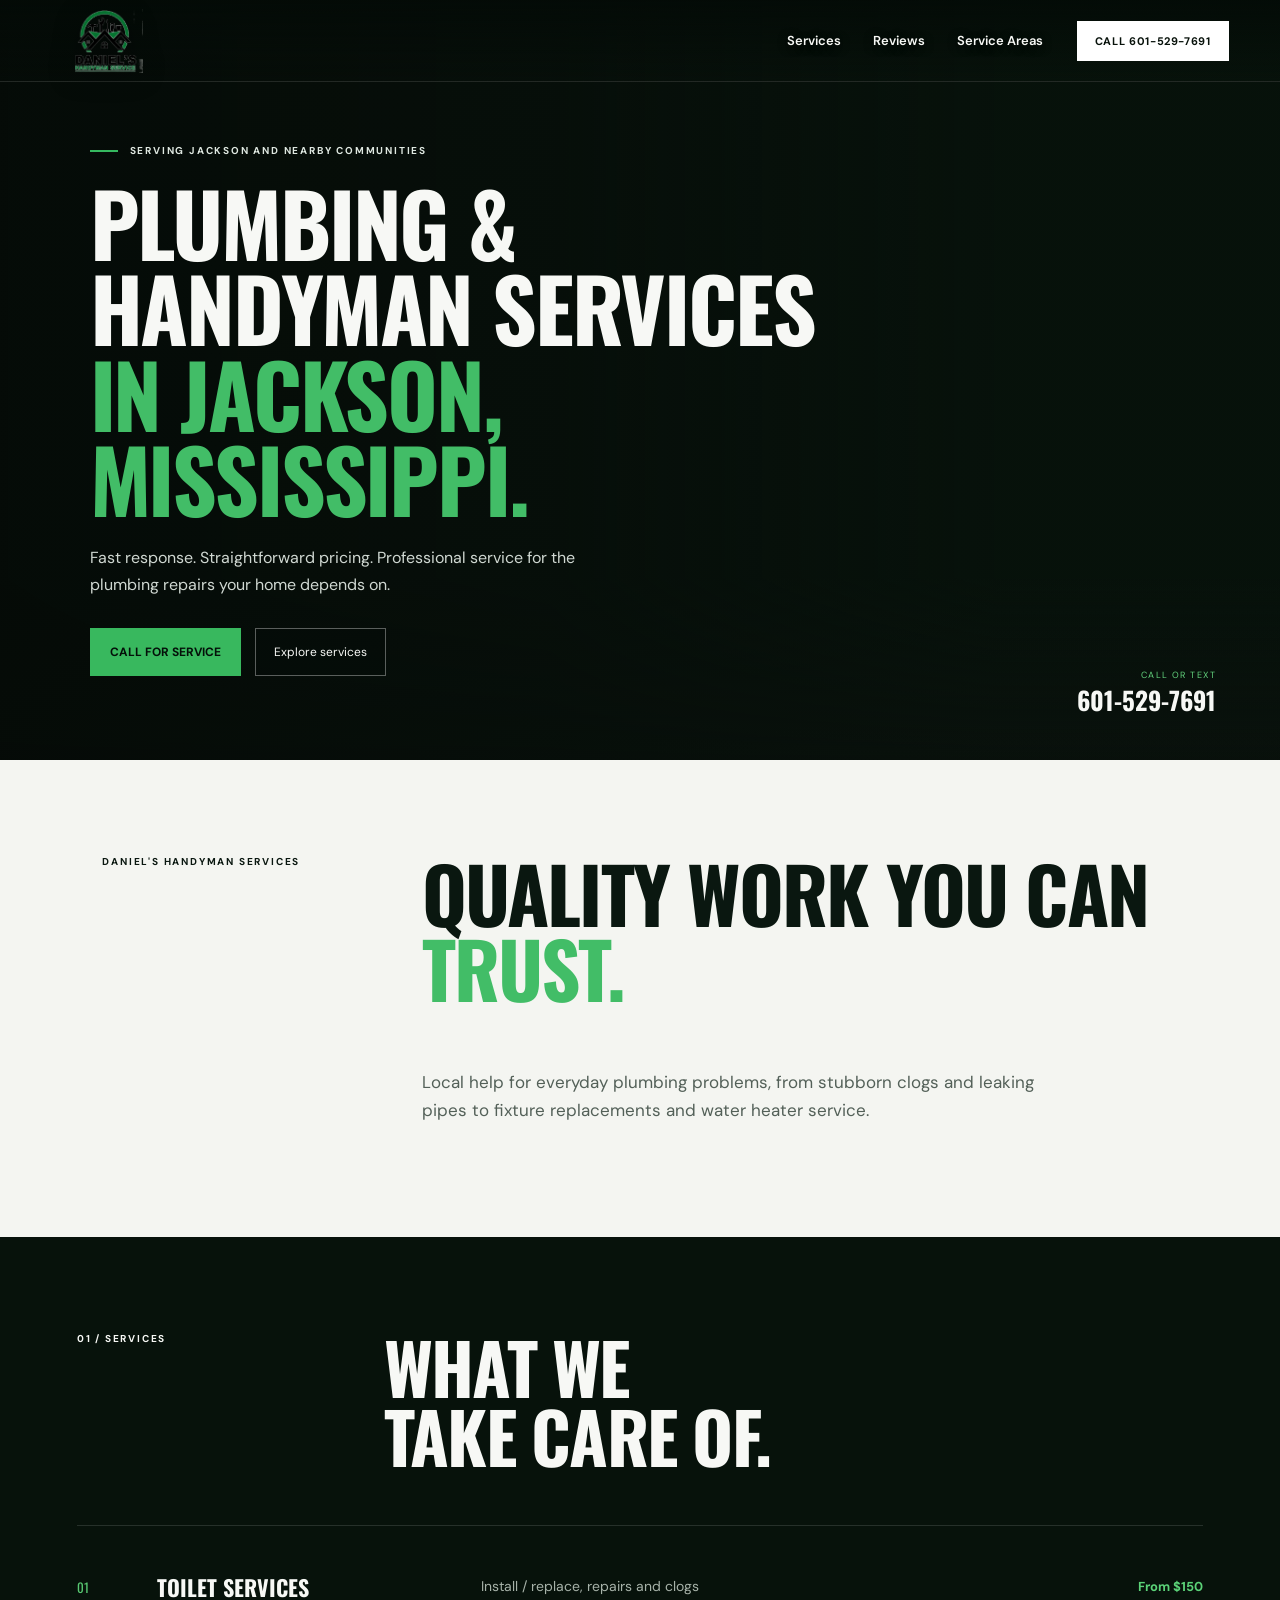
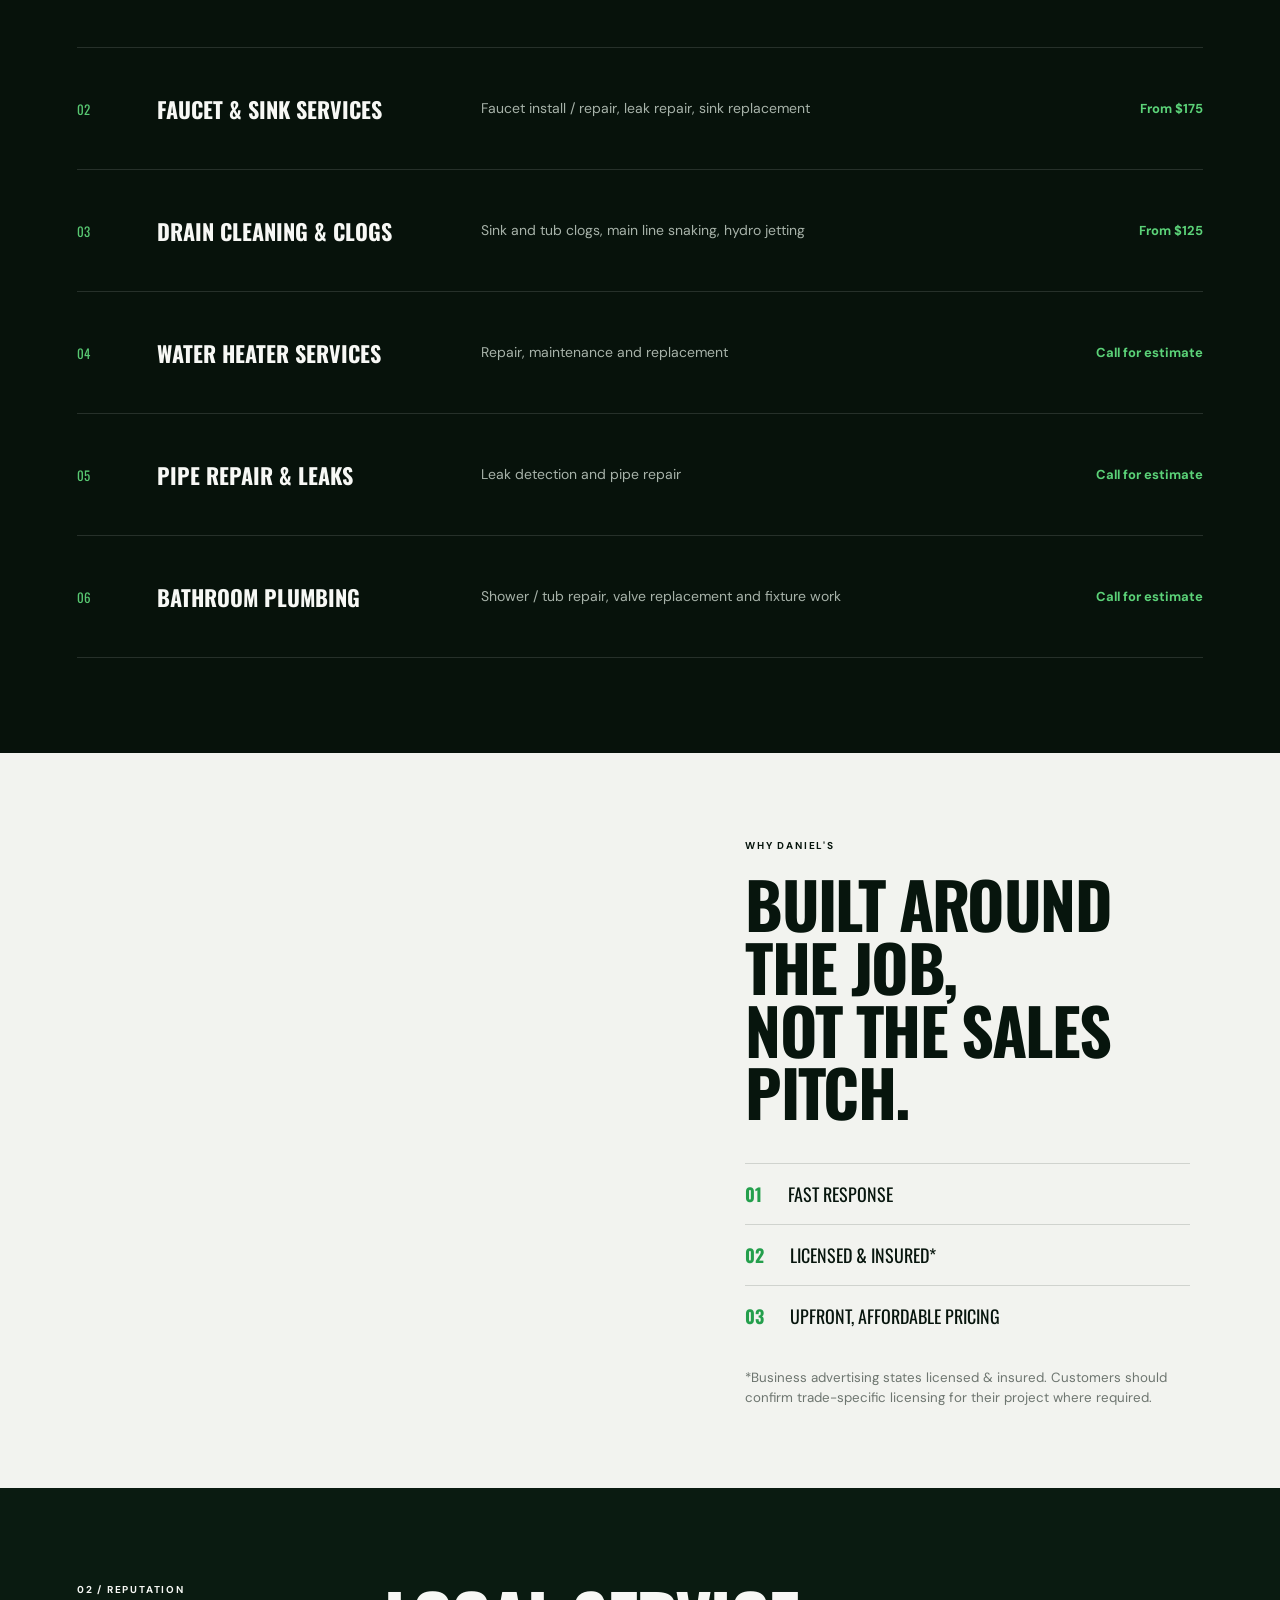
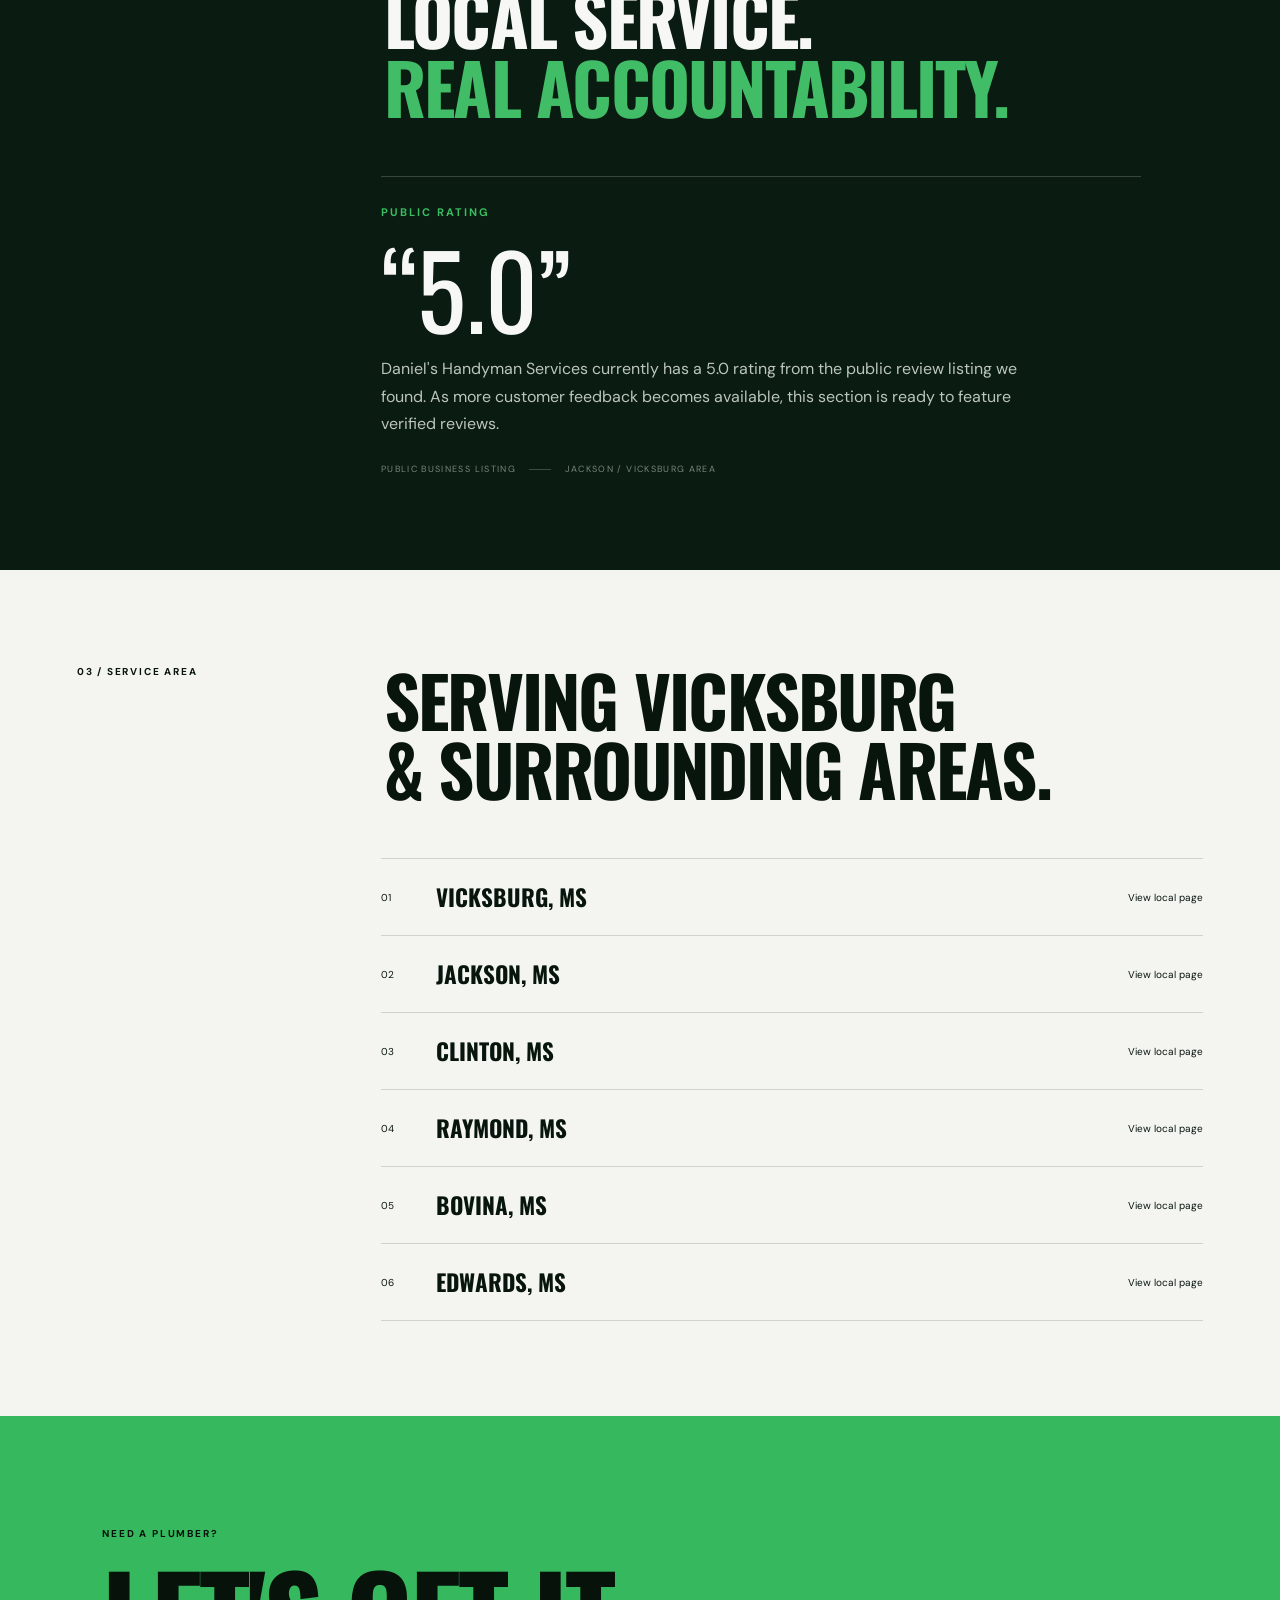
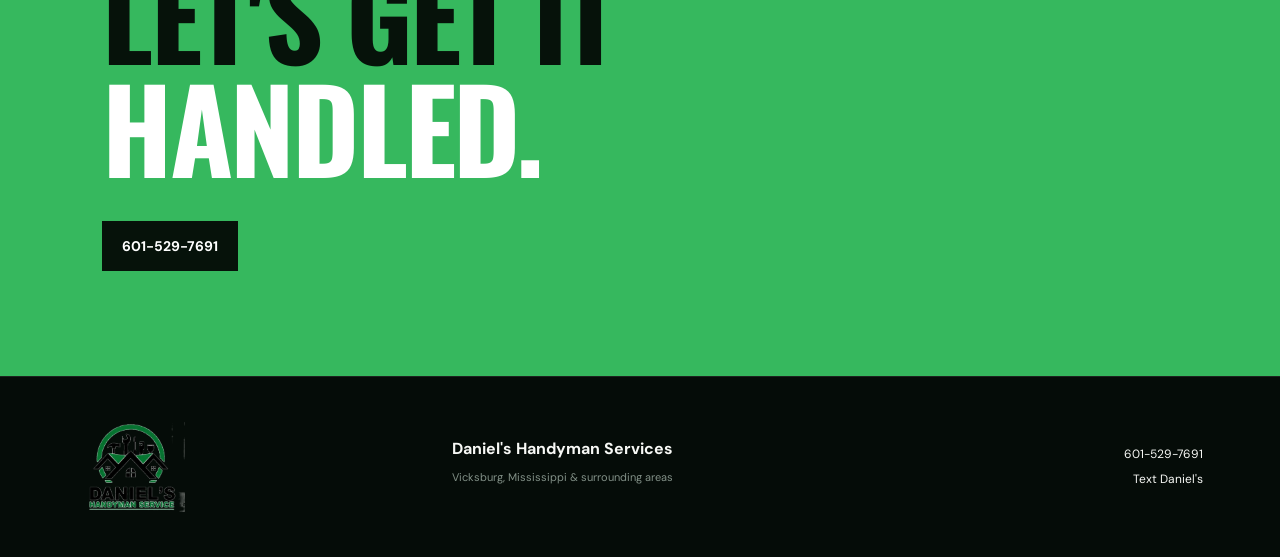
<file: jackson-ms.html>
<!doctype html><html lang="en"><head><meta charset="utf-8"><meta name="viewport" content="width=device-width,initial-scale=1"><title>Plumber & Handyman in Jackson, MS | Daniel's Handyman Services</title><meta name="description" content="Daniel's Handyman Services provides plumbing repairs, drain cleaning, faucet, toilet, water heater and handyman services in Jackson, Mississippi. Call 601-529-7691."><link rel="canonical" href="https://danielshandymanservices.com/jackson-ms.html"><meta name="theme-color" content="#07150d"><link rel="stylesheet" href="/styles.css"><script type="application/ld+json">{"@context":"https://schema.org","@type":"HomeAndConstructionBusiness","name":"Daniel's Handyman Services","telephone":"+1-601-529-7691","areaServed":"Jackson, Mississippi","priceRange":"$$","url":"https://danielshandymanservices.com/jackson-ms.html"}</script></head><body>
<div class="grain"></div>
<header><a class="brand" href="/index.html"><img src="/assets/logo.png" alt="Daniel's Handyman Service logo"></a><nav id="site-nav"><a href="/index.html#services">Services</a><a href="/index.html#reviews">Reviews</a><a href="/index.html#areas">Service Areas</a><a class="nav-call" href="tel:+16015297691">Call 601-529-7691</a></nav><a class="call top" href="tel:+16015297691">Call 601-529-7691</a><button class="menu-toggle" type="button" aria-label="Open navigation" aria-expanded="false" aria-controls="site-nav"><span></span><span></span></button></header>
<main><section class="hero"><div class="hero-bg"></div><div class="hero-copy"><div class="eyebrow"><span></span>Serving Jackson and nearby communities</div><h1>Plumbing & handyman services<br><em>in Jackson, Mississippi.</em></h1><p>Fast response. Straightforward pricing. Professional service for the plumbing repairs your home depends on.</p><div class="actions"><a class="primary magnetic" href="tel:+16015297691">Call for service</a><a class="ghost" href="#services">Explore services</a></div></div><div class="hero-stat"><small>CALL OR TEXT</small><b>601-529-7691</b></div><div class="scroll">SCROLL <span></span></div></section>

<section class="statement reveal"><div class="kicker">DANIEL'S HANDYMAN SERVICES</div><h2>Quality work you can <em>trust.</em></h2><p>Local help for everyday plumbing problems, from stubborn clogs and leaking pipes to fixture replacements and water heater service.</p></section>
<section id="services" class="services"><div class="section-head reveal"><span>01 / SERVICES</span><h2>What we<br>take care of.</h2></div><div class="service-grid"><article class="service-card reveal"><span class="num">01</span><h3>Toilet Services</h3><p>Install / replace, repairs and clogs</p><strong>From $150</strong></article><article class="service-card reveal"><span class="num">02</span><h3>Faucet & Sink Services</h3><p>Faucet install / repair, leak repair, sink replacement</p><strong>From $175</strong></article><article class="service-card reveal"><span class="num">03</span><h3>Drain Cleaning & Clogs</h3><p>Sink and tub clogs, main line snaking, hydro jetting</p><strong>From $125</strong></article><article class="service-card reveal"><span class="num">04</span><h3>Water Heater Services</h3><p>Repair, maintenance and replacement</p><strong>Call for estimate</strong></article><article class="service-card reveal"><span class="num">05</span><h3>Pipe Repair & Leaks</h3><p>Leak detection and pipe repair</p><strong>Call for estimate</strong></article><article class="service-card reveal"><span class="num">06</span><h3>Bathroom Plumbing</h3><p>Shower / tub repair, valve replacement and fixture work</p><strong>Call for estimate</strong></article></div></section>
<section class="feature"><div class="feature-image"></div><div class="feature-copy reveal"><span>WHY DANIEL'S</span><h2>Built around the job,<br>not the sales pitch.</h2><div class="points"><p><b>01</b> Fast response</p><p><b>02</b> Licensed & insured*</p><p><b>03</b> Upfront, affordable pricing</p></div><small>*Business advertising states licensed & insured. Customers should confirm trade-specific licensing for their project where required.</small></div></section>
<section id="reviews" class="reviews"><div class="section-head reveal"><span>02 / REPUTATION</span><h2>Local service.<br><em>Real accountability.</em></h2></div><div class="review-panel reveal"><div class="rating-label">PUBLIC RATING</div><blockquote>“5.0”</blockquote><p>Daniel's Handyman Services currently has a 5.0 rating from the public review listing we found. As more customer feedback becomes available, this section is ready to feature verified reviews.</p><div class="review-meta">PUBLIC BUSINESS LISTING <span class="divider"></span> JACKSON / VICKSBURG AREA</div></div></section>
<section id="areas" class="areas"><div class="section-head reveal"><span>03 / SERVICE AREA</span><h2>Serving Vicksburg<br>& surrounding areas.</h2></div><div class="area-list"><a href="/vicksburg-ms.html"><span>01</span><b>Vicksburg, MS</b><i>View local page</i></a><a href="/jackson-ms.html"><span>02</span><b>Jackson, MS</b><i>View local page</i></a><a href="/clinton-ms.html"><span>03</span><b>Clinton, MS</b><i>View local page</i></a><a href="/raymond-ms.html"><span>04</span><b>Raymond, MS</b><i>View local page</i></a><a href="/bovina-ms.html"><span>05</span><b>Bovina, MS</b><i>View local page</i></a><a href="/edwards-ms.html"><span>06</span><b>Edwards, MS</b><i>View local page</i></a></div></section>
<section class="cta"><div class="reveal"><span>NEED A PLUMBER?</span><h2>Let's get it<br><em>handled.</em></h2><a class="primary light magnetic" href="tel:+16015297691">601-529-7691</a></div></section></main>
<footer><img src="/assets/logo.png" alt="Daniel's Handyman Service"><div><b>Daniel's Handyman Services</b><p>Vicksburg, Mississippi & surrounding areas</p></div><div><a href="tel:+16015297691">601-529-7691</a><a href="sms:+16015297691">Text Daniel's</a></div></footer><a class="mobile-call" href="tel:+16015297691">Call Daniel's <b>601-529-7691</b></a><script src="/script.js"></script></body></html>
</file>
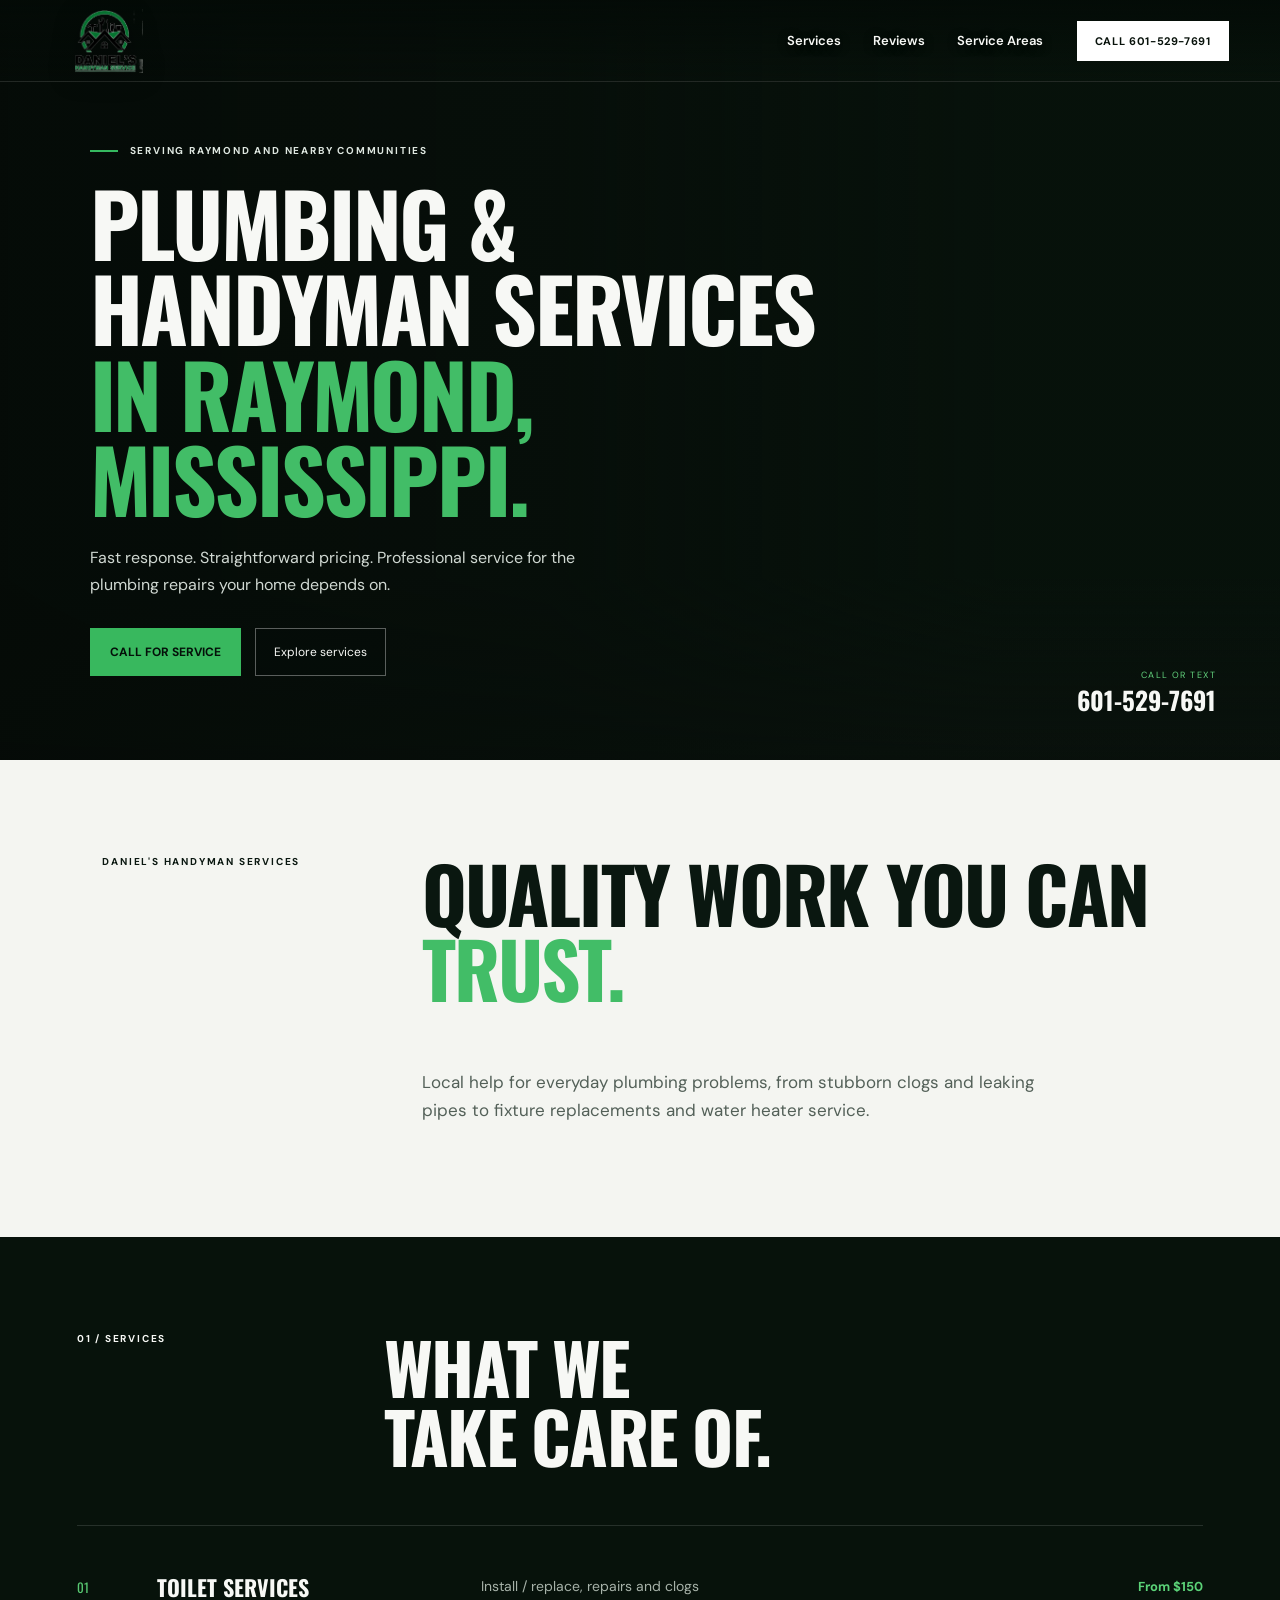
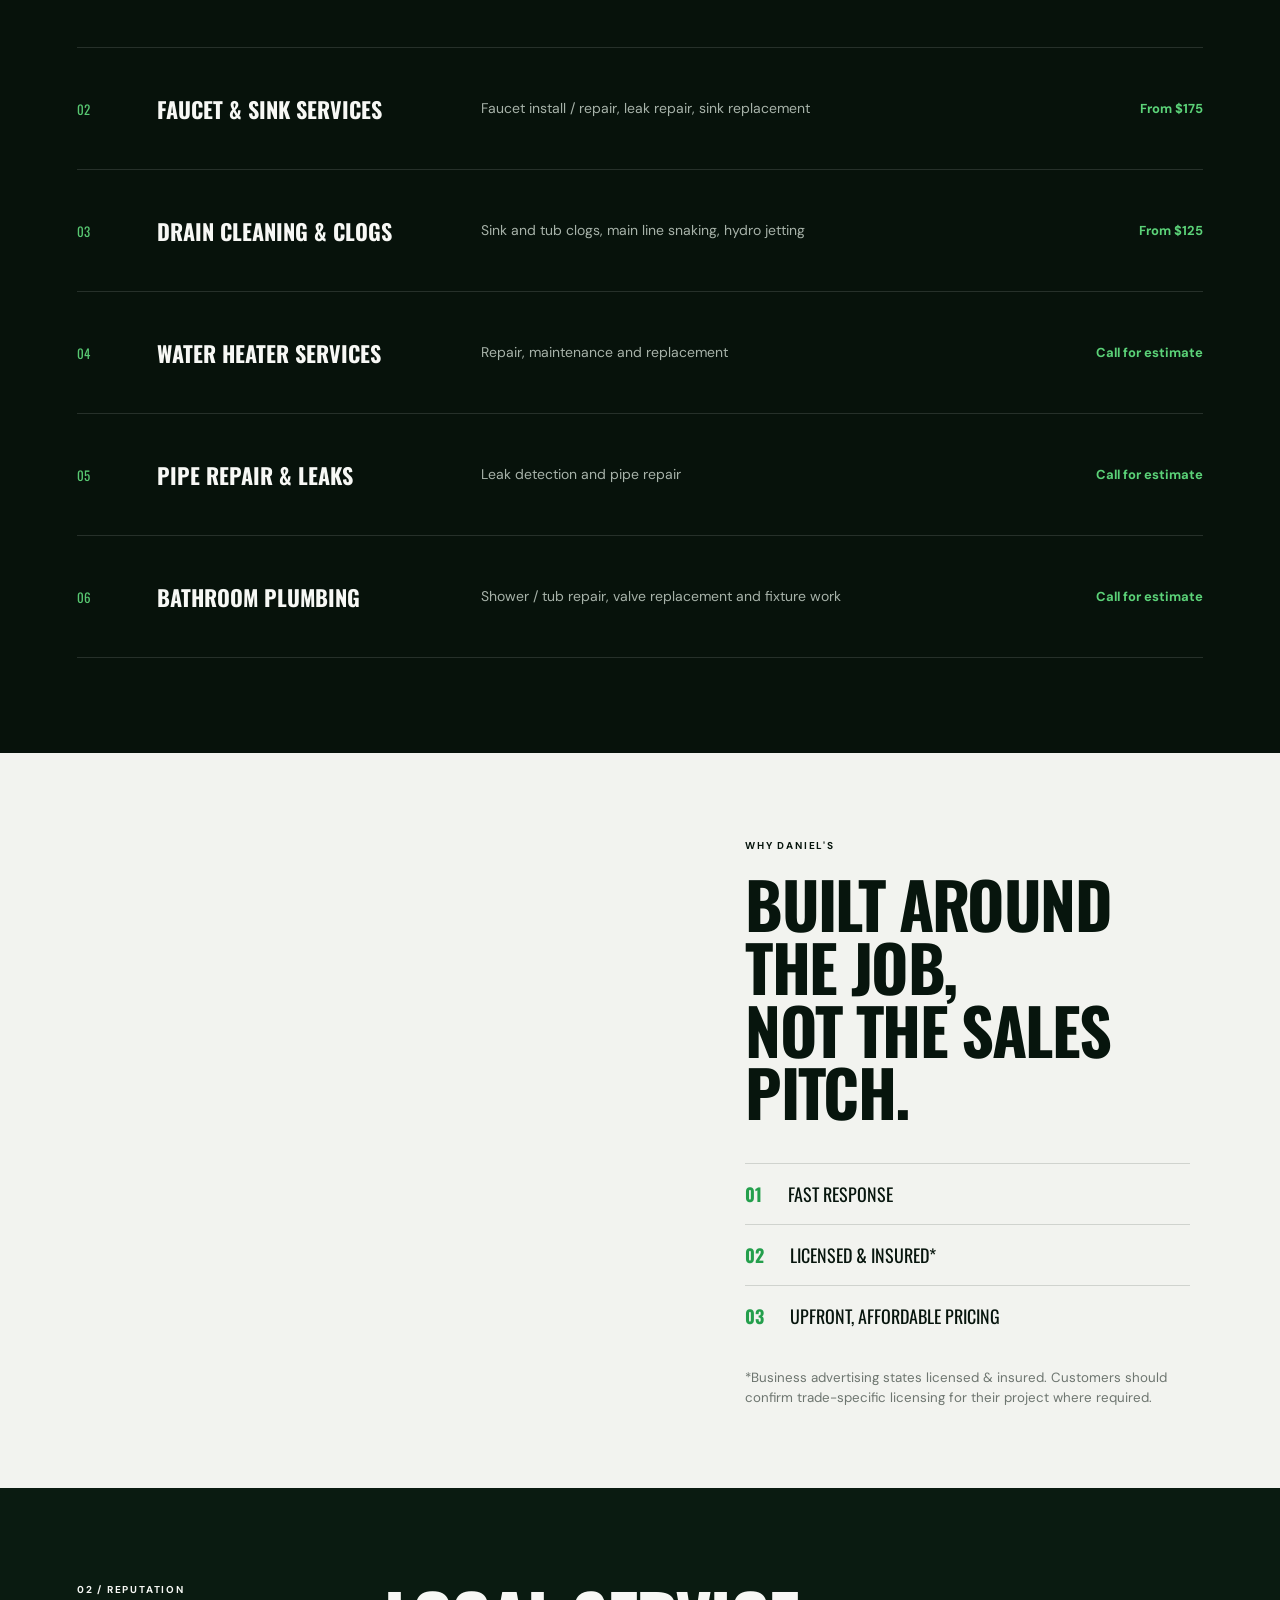
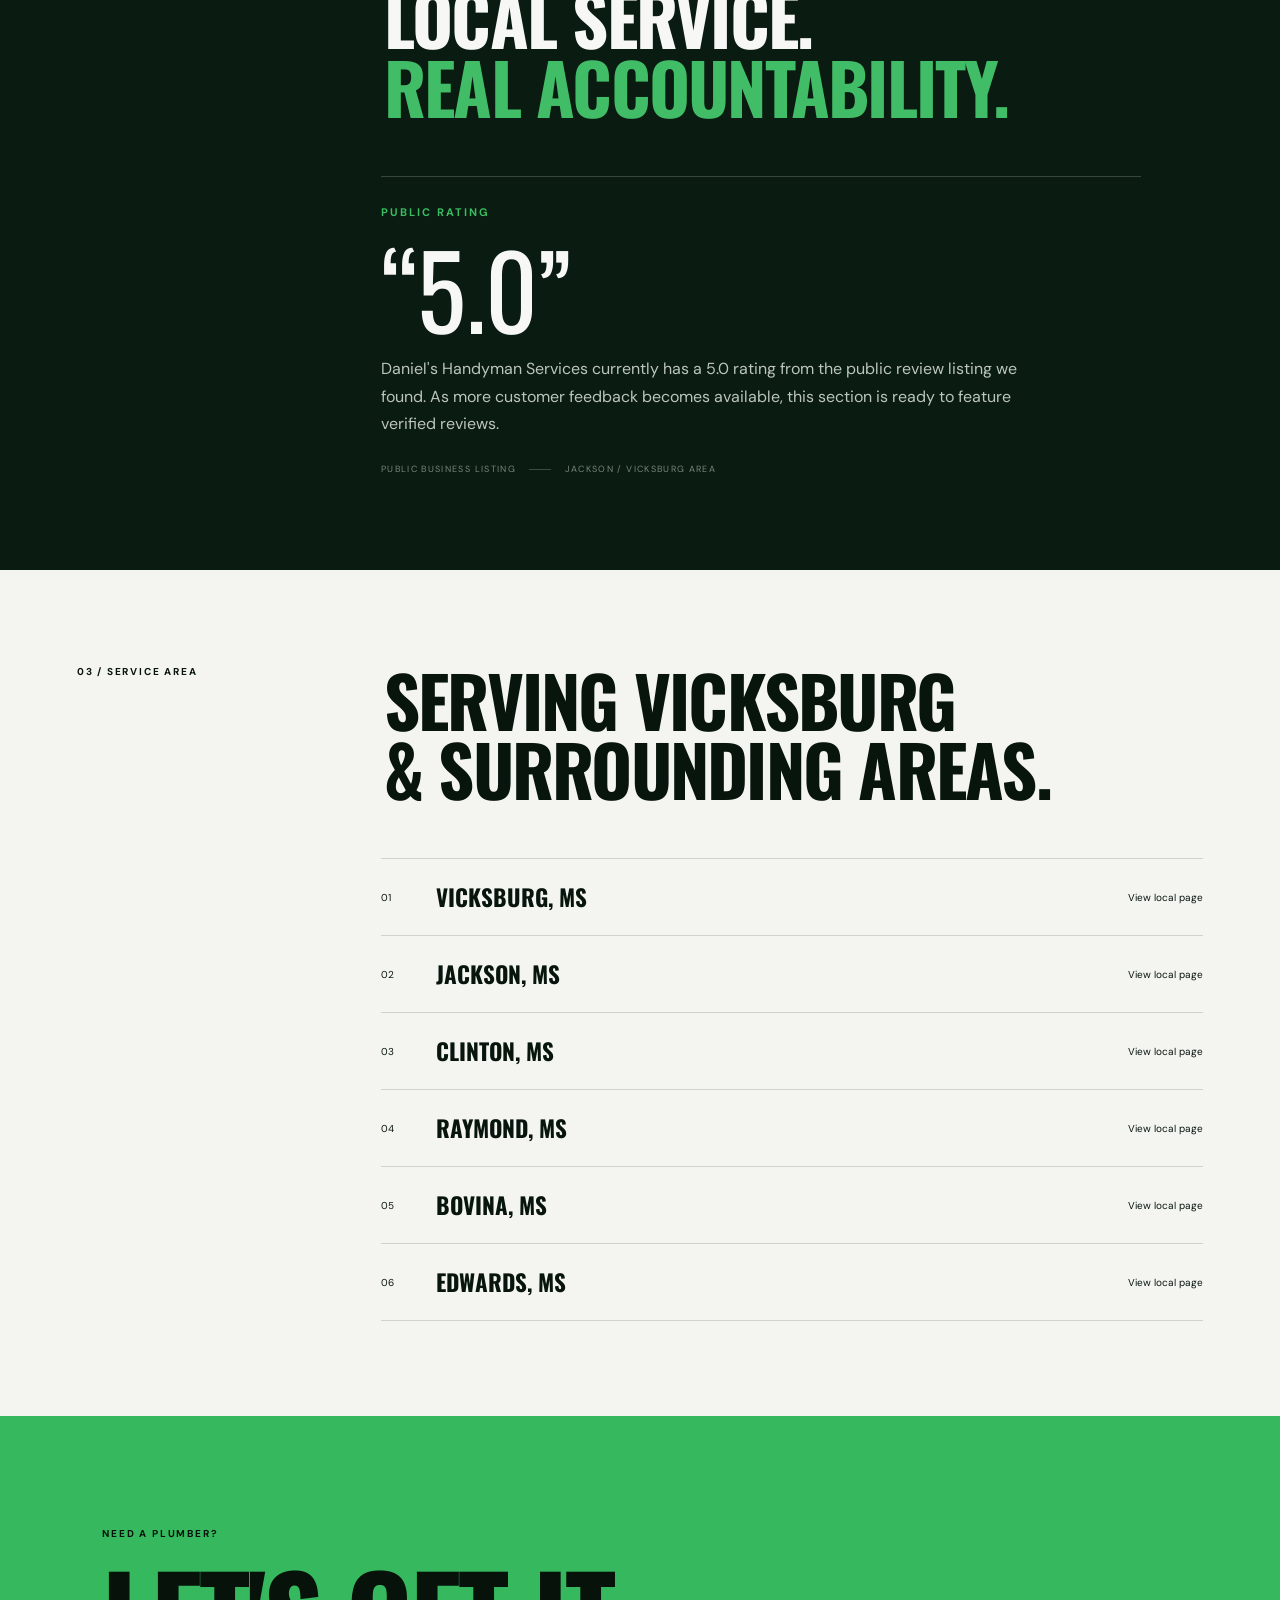
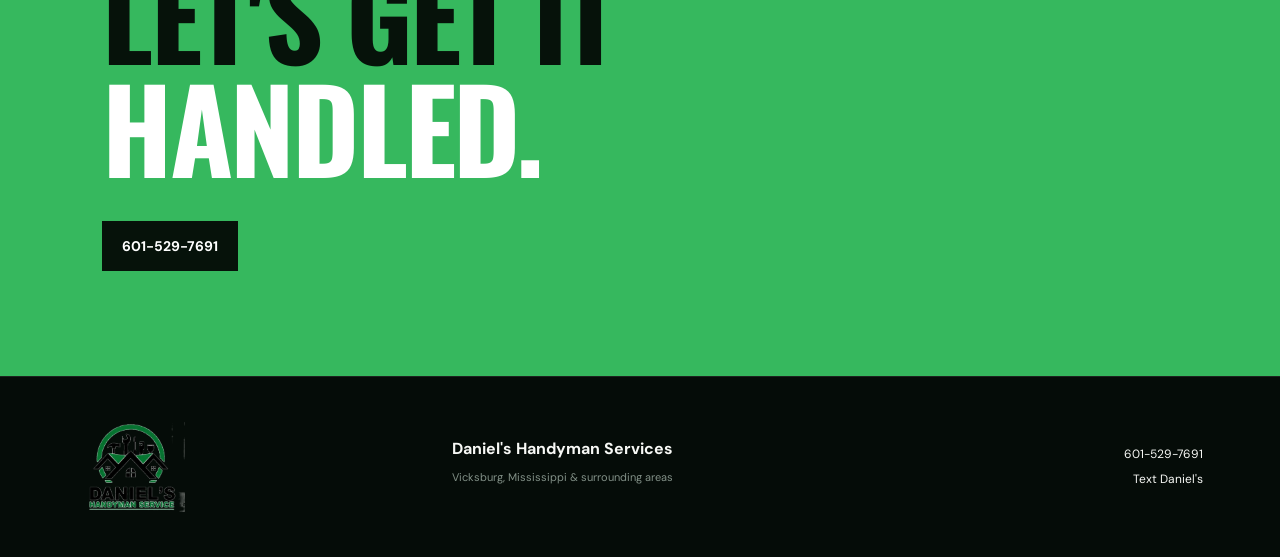
<file: raymond-ms.html>
<!doctype html><html lang="en"><head><meta charset="utf-8"><meta name="viewport" content="width=device-width,initial-scale=1"><title>Plumber & Handyman in Raymond, MS | Daniel's Handyman Services</title><meta name="description" content="Daniel's Handyman Services provides plumbing repairs, drain cleaning, faucet, toilet, water heater and handyman services in Raymond, Mississippi. Call 601-529-7691."><link rel="canonical" href="https://danielshandymanservices.com/raymond-ms.html"><meta name="theme-color" content="#07150d"><link rel="stylesheet" href="/styles.css"><script type="application/ld+json">{"@context":"https://schema.org","@type":"HomeAndConstructionBusiness","name":"Daniel's Handyman Services","telephone":"+1-601-529-7691","areaServed":"Raymond, Mississippi","priceRange":"$$","url":"https://danielshandymanservices.com/raymond-ms.html"}</script></head><body>
<div class="grain"></div>
<header><a class="brand" href="/index.html"><img src="/assets/logo.png" alt="Daniel's Handyman Service logo"></a><nav id="site-nav"><a href="/index.html#services">Services</a><a href="/index.html#reviews">Reviews</a><a href="/index.html#areas">Service Areas</a><a class="nav-call" href="tel:+16015297691">Call 601-529-7691</a></nav><a class="call top" href="tel:+16015297691">Call 601-529-7691</a><button class="menu-toggle" type="button" aria-label="Open navigation" aria-expanded="false" aria-controls="site-nav"><span></span><span></span></button></header>
<main><section class="hero"><div class="hero-bg"></div><div class="hero-copy"><div class="eyebrow"><span></span>Serving Raymond and nearby communities</div><h1>Plumbing & handyman services<br><em>in Raymond, Mississippi.</em></h1><p>Fast response. Straightforward pricing. Professional service for the plumbing repairs your home depends on.</p><div class="actions"><a class="primary magnetic" href="tel:+16015297691">Call for service</a><a class="ghost" href="#services">Explore services</a></div></div><div class="hero-stat"><small>CALL OR TEXT</small><b>601-529-7691</b></div><div class="scroll">SCROLL <span></span></div></section>

<section class="statement reveal"><div class="kicker">DANIEL'S HANDYMAN SERVICES</div><h2>Quality work you can <em>trust.</em></h2><p>Local help for everyday plumbing problems, from stubborn clogs and leaking pipes to fixture replacements and water heater service.</p></section>
<section id="services" class="services"><div class="section-head reveal"><span>01 / SERVICES</span><h2>What we<br>take care of.</h2></div><div class="service-grid"><article class="service-card reveal"><span class="num">01</span><h3>Toilet Services</h3><p>Install / replace, repairs and clogs</p><strong>From $150</strong></article><article class="service-card reveal"><span class="num">02</span><h3>Faucet & Sink Services</h3><p>Faucet install / repair, leak repair, sink replacement</p><strong>From $175</strong></article><article class="service-card reveal"><span class="num">03</span><h3>Drain Cleaning & Clogs</h3><p>Sink and tub clogs, main line snaking, hydro jetting</p><strong>From $125</strong></article><article class="service-card reveal"><span class="num">04</span><h3>Water Heater Services</h3><p>Repair, maintenance and replacement</p><strong>Call for estimate</strong></article><article class="service-card reveal"><span class="num">05</span><h3>Pipe Repair & Leaks</h3><p>Leak detection and pipe repair</p><strong>Call for estimate</strong></article><article class="service-card reveal"><span class="num">06</span><h3>Bathroom Plumbing</h3><p>Shower / tub repair, valve replacement and fixture work</p><strong>Call for estimate</strong></article></div></section>
<section class="feature"><div class="feature-image"></div><div class="feature-copy reveal"><span>WHY DANIEL'S</span><h2>Built around the job,<br>not the sales pitch.</h2><div class="points"><p><b>01</b> Fast response</p><p><b>02</b> Licensed & insured*</p><p><b>03</b> Upfront, affordable pricing</p></div><small>*Business advertising states licensed & insured. Customers should confirm trade-specific licensing for their project where required.</small></div></section>
<section id="reviews" class="reviews"><div class="section-head reveal"><span>02 / REPUTATION</span><h2>Local service.<br><em>Real accountability.</em></h2></div><div class="review-panel reveal"><div class="rating-label">PUBLIC RATING</div><blockquote>“5.0”</blockquote><p>Daniel's Handyman Services currently has a 5.0 rating from the public review listing we found. As more customer feedback becomes available, this section is ready to feature verified reviews.</p><div class="review-meta">PUBLIC BUSINESS LISTING <span class="divider"></span> JACKSON / VICKSBURG AREA</div></div></section>
<section id="areas" class="areas"><div class="section-head reveal"><span>03 / SERVICE AREA</span><h2>Serving Vicksburg<br>& surrounding areas.</h2></div><div class="area-list"><a href="/vicksburg-ms.html"><span>01</span><b>Vicksburg, MS</b><i>View local page</i></a><a href="/jackson-ms.html"><span>02</span><b>Jackson, MS</b><i>View local page</i></a><a href="/clinton-ms.html"><span>03</span><b>Clinton, MS</b><i>View local page</i></a><a href="/raymond-ms.html"><span>04</span><b>Raymond, MS</b><i>View local page</i></a><a href="/bovina-ms.html"><span>05</span><b>Bovina, MS</b><i>View local page</i></a><a href="/edwards-ms.html"><span>06</span><b>Edwards, MS</b><i>View local page</i></a></div></section>
<section class="cta"><div class="reveal"><span>NEED A PLUMBER?</span><h2>Let's get it<br><em>handled.</em></h2><a class="primary light magnetic" href="tel:+16015297691">601-529-7691</a></div></section></main>
<footer><img src="/assets/logo.png" alt="Daniel's Handyman Service"><div><b>Daniel's Handyman Services</b><p>Vicksburg, Mississippi & surrounding areas</p></div><div><a href="tel:+16015297691">601-529-7691</a><a href="sms:+16015297691">Text Daniel's</a></div></footer><a class="mobile-call" href="tel:+16015297691">Call Daniel's <b>601-529-7691</b></a><script src="/script.js"></script></body></html>
</file>
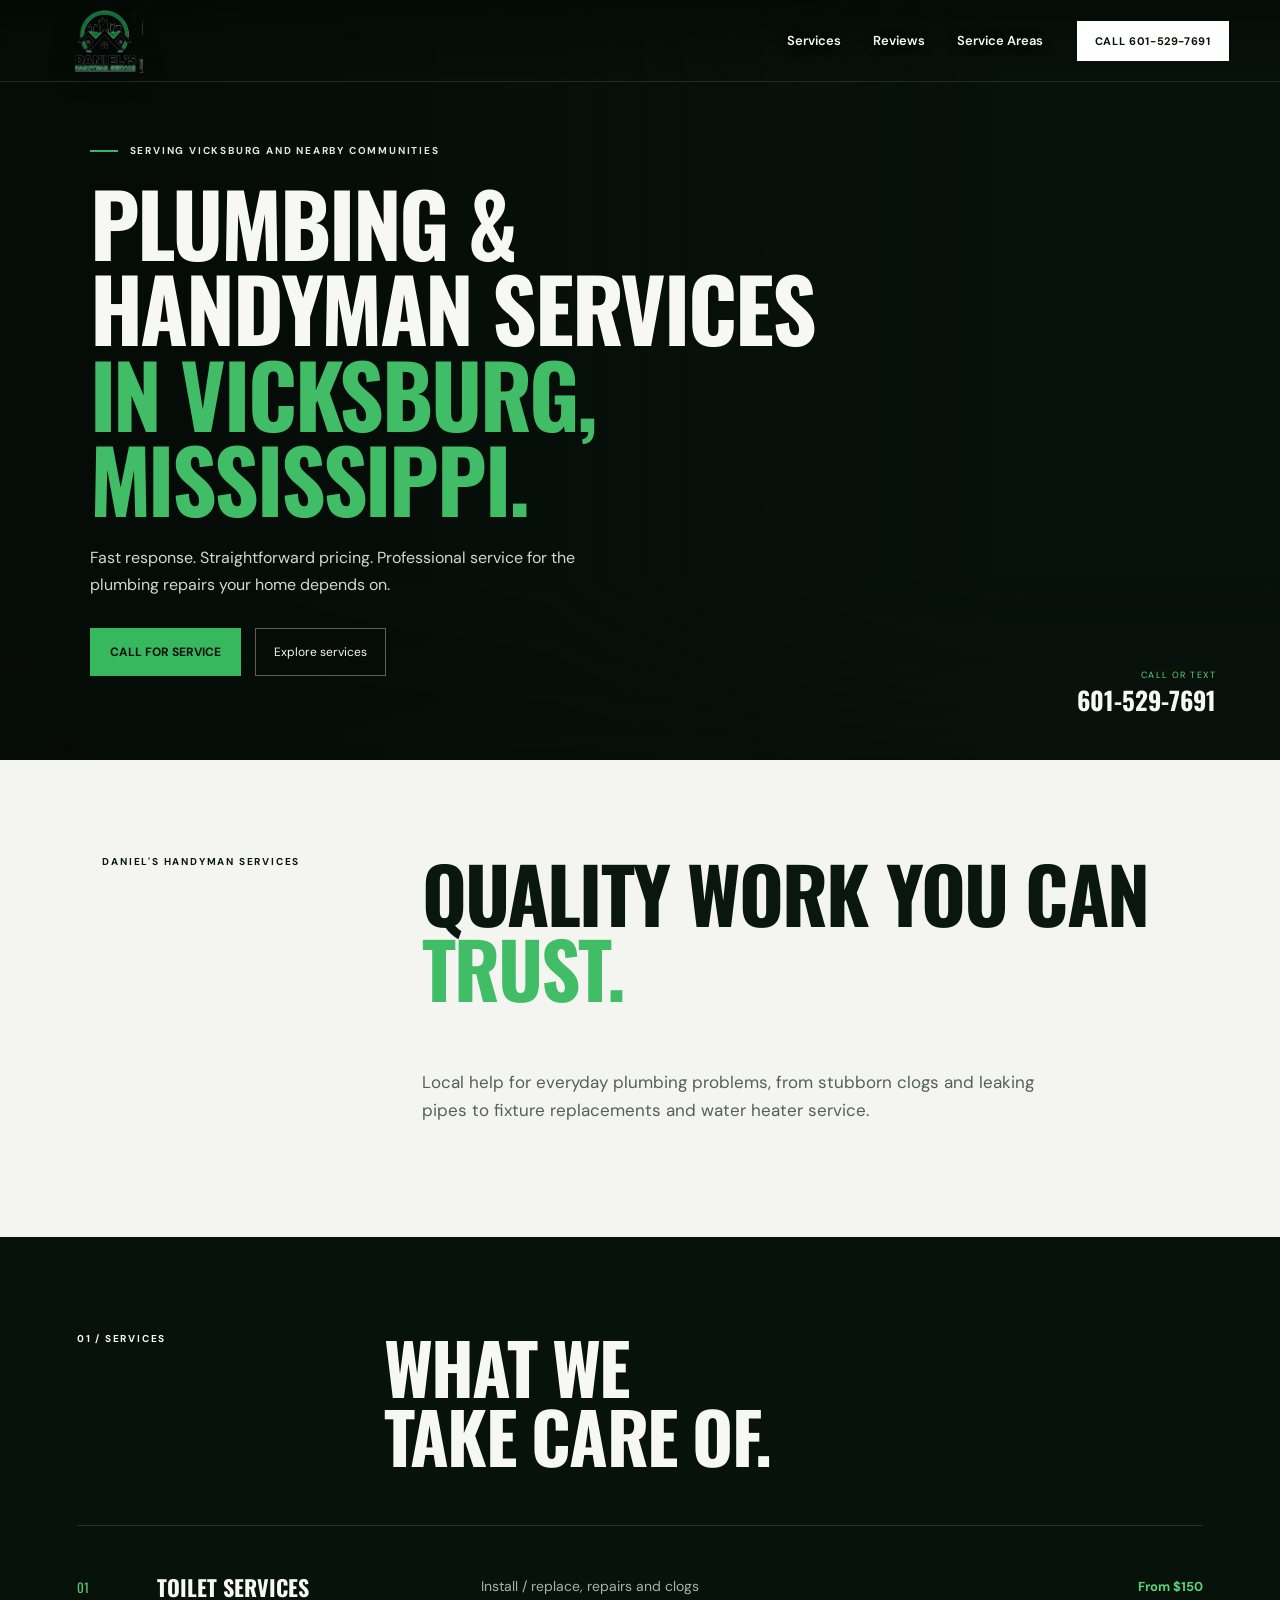
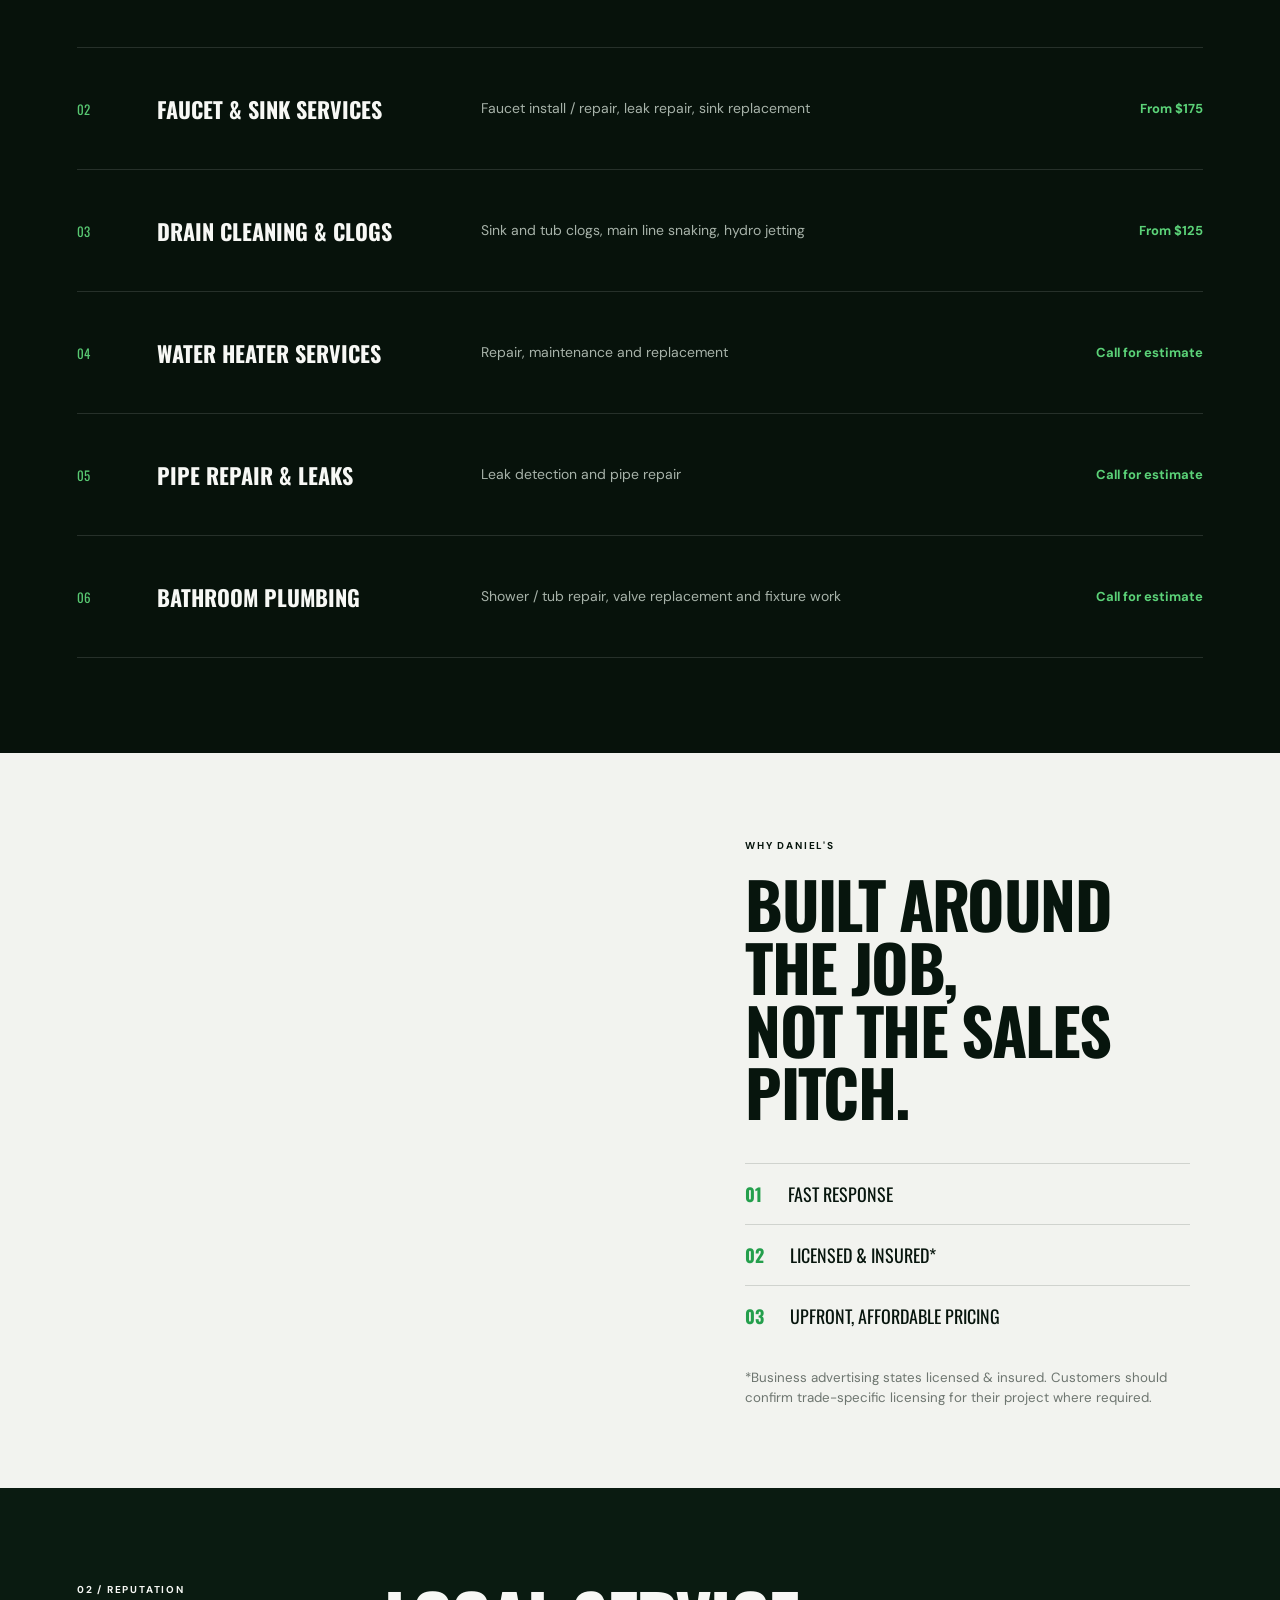
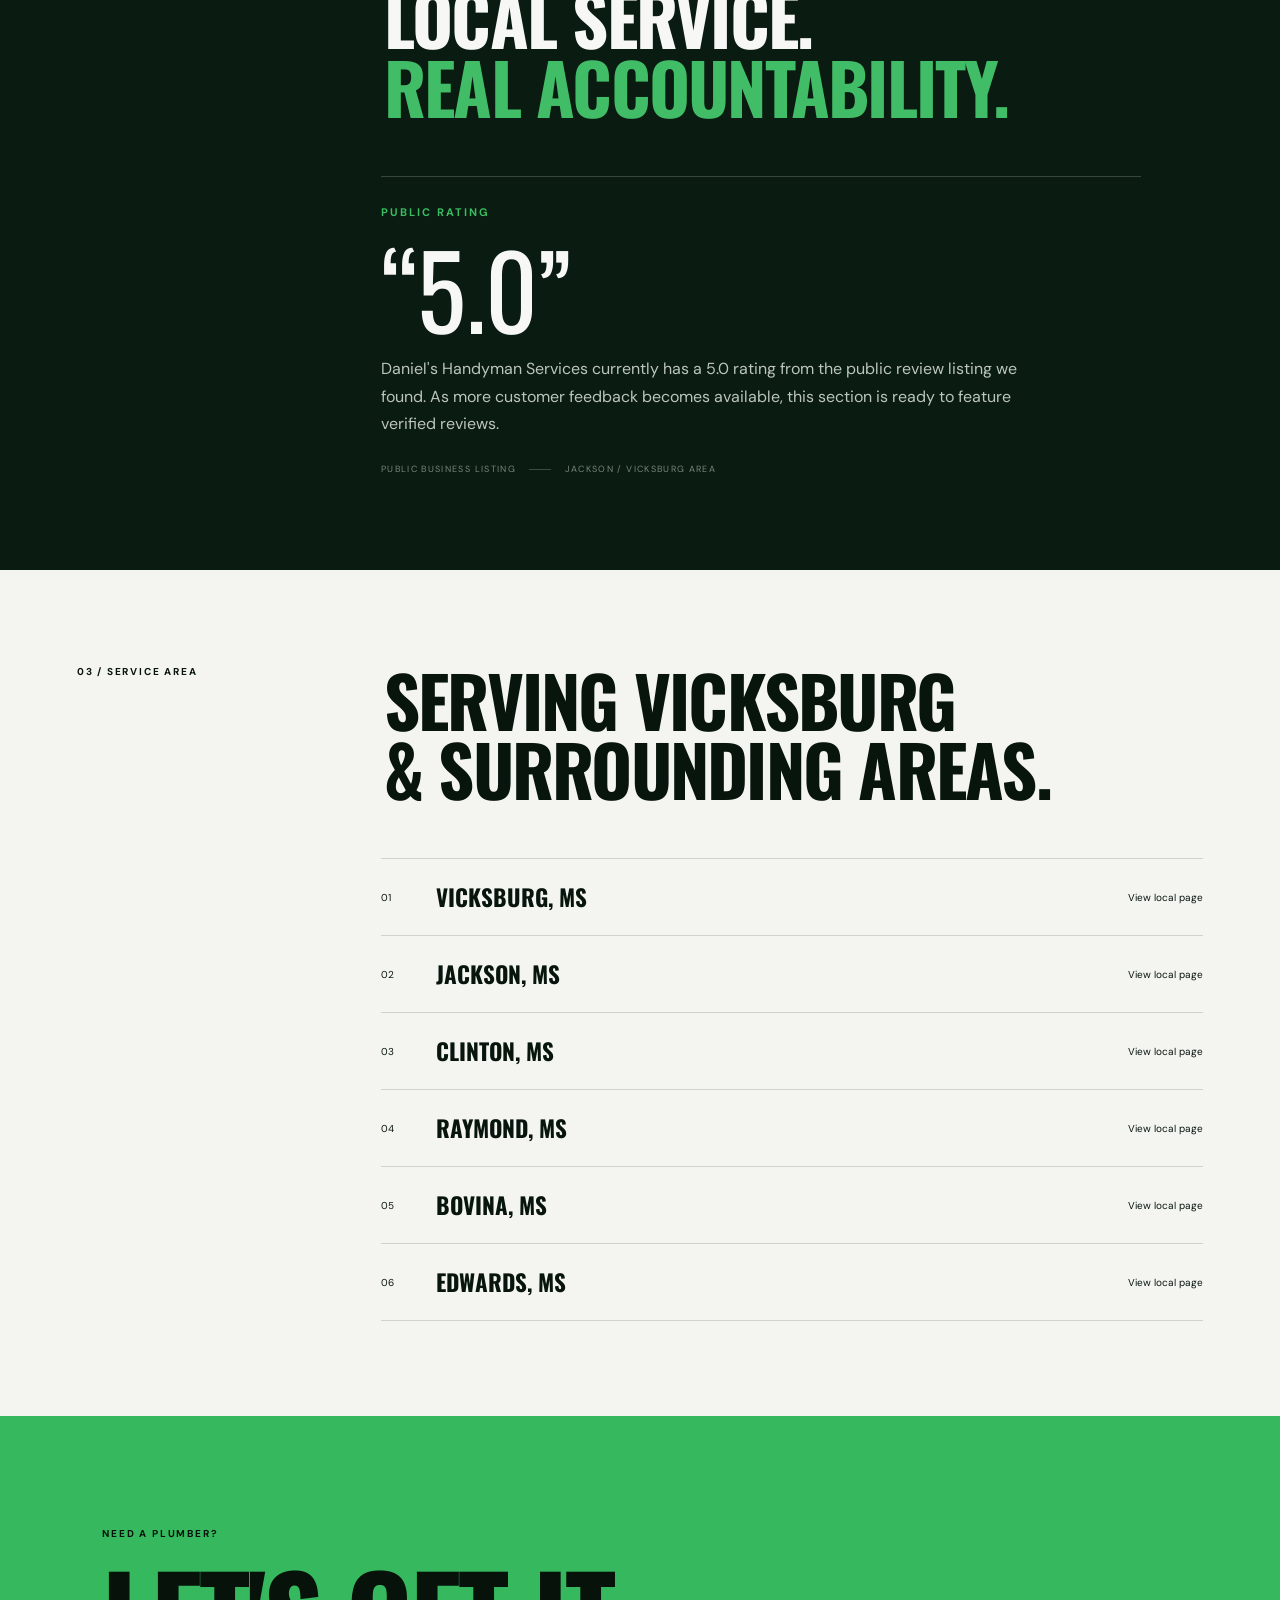
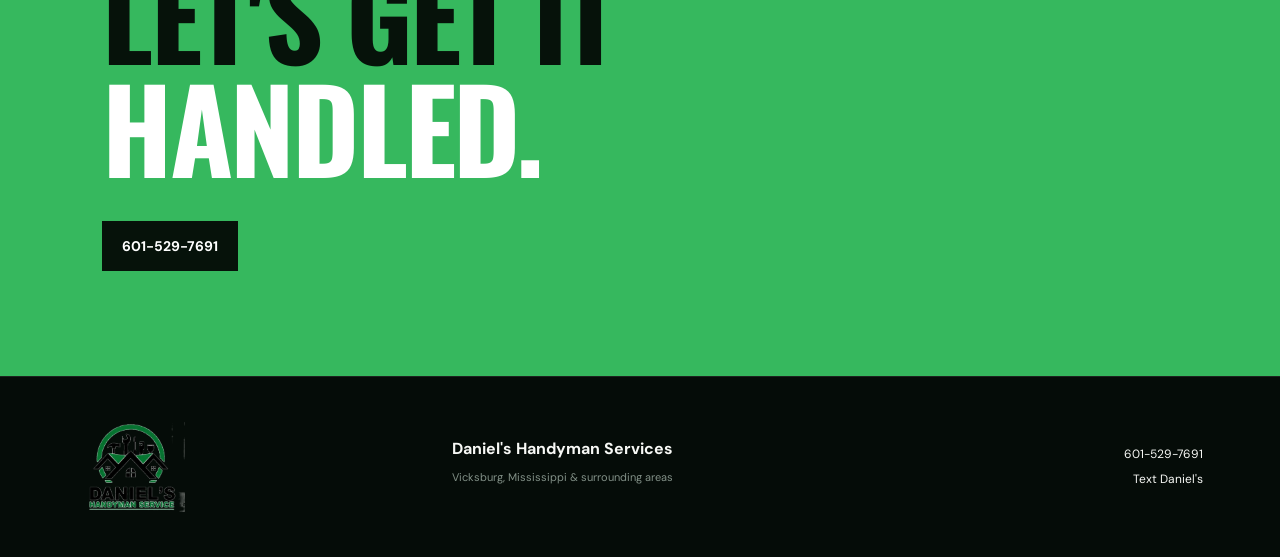
<file: vicksburg-ms.html>
<!doctype html><html lang="en"><head><meta charset="utf-8"><meta name="viewport" content="width=device-width,initial-scale=1"><title>Plumber & Handyman in Vicksburg, MS | Daniel's Handyman Services</title><meta name="description" content="Daniel's Handyman Services provides plumbing repairs, drain cleaning, faucet, toilet, water heater and handyman services in Vicksburg, Mississippi. Call 601-529-7691."><link rel="canonical" href="https://danielshandymanservices.com/vicksburg-ms.html"><meta name="theme-color" content="#07150d"><link rel="stylesheet" href="/styles.css"><script type="application/ld+json">{"@context":"https://schema.org","@type":"HomeAndConstructionBusiness","name":"Daniel's Handyman Services","telephone":"+1-601-529-7691","areaServed":"Vicksburg, Mississippi","priceRange":"$$","url":"https://danielshandymanservices.com/vicksburg-ms.html"}</script></head><body>
<div class="grain"></div>
<header><a class="brand" href="/index.html"><img src="/assets/logo.png" alt="Daniel's Handyman Service logo"></a><nav id="site-nav"><a href="/index.html#services">Services</a><a href="/index.html#reviews">Reviews</a><a href="/index.html#areas">Service Areas</a><a class="nav-call" href="tel:+16015297691">Call 601-529-7691</a></nav><a class="call top" href="tel:+16015297691">Call 601-529-7691</a><button class="menu-toggle" type="button" aria-label="Open navigation" aria-expanded="false" aria-controls="site-nav"><span></span><span></span></button></header>
<main><section class="hero"><div class="hero-bg"></div><div class="hero-copy"><div class="eyebrow"><span></span>Serving Vicksburg and nearby communities</div><h1>Plumbing & handyman services<br><em>in Vicksburg, Mississippi.</em></h1><p>Fast response. Straightforward pricing. Professional service for the plumbing repairs your home depends on.</p><div class="actions"><a class="primary magnetic" href="tel:+16015297691">Call for service</a><a class="ghost" href="#services">Explore services</a></div></div><div class="hero-stat"><small>CALL OR TEXT</small><b>601-529-7691</b></div><div class="scroll">SCROLL <span></span></div></section>

<section class="statement reveal"><div class="kicker">DANIEL'S HANDYMAN SERVICES</div><h2>Quality work you can <em>trust.</em></h2><p>Local help for everyday plumbing problems, from stubborn clogs and leaking pipes to fixture replacements and water heater service.</p></section>
<section id="services" class="services"><div class="section-head reveal"><span>01 / SERVICES</span><h2>What we<br>take care of.</h2></div><div class="service-grid"><article class="service-card reveal"><span class="num">01</span><h3>Toilet Services</h3><p>Install / replace, repairs and clogs</p><strong>From $150</strong></article><article class="service-card reveal"><span class="num">02</span><h3>Faucet & Sink Services</h3><p>Faucet install / repair, leak repair, sink replacement</p><strong>From $175</strong></article><article class="service-card reveal"><span class="num">03</span><h3>Drain Cleaning & Clogs</h3><p>Sink and tub clogs, main line snaking, hydro jetting</p><strong>From $125</strong></article><article class="service-card reveal"><span class="num">04</span><h3>Water Heater Services</h3><p>Repair, maintenance and replacement</p><strong>Call for estimate</strong></article><article class="service-card reveal"><span class="num">05</span><h3>Pipe Repair & Leaks</h3><p>Leak detection and pipe repair</p><strong>Call for estimate</strong></article><article class="service-card reveal"><span class="num">06</span><h3>Bathroom Plumbing</h3><p>Shower / tub repair, valve replacement and fixture work</p><strong>Call for estimate</strong></article></div></section>
<section class="feature"><div class="feature-image"></div><div class="feature-copy reveal"><span>WHY DANIEL'S</span><h2>Built around the job,<br>not the sales pitch.</h2><div class="points"><p><b>01</b> Fast response</p><p><b>02</b> Licensed & insured*</p><p><b>03</b> Upfront, affordable pricing</p></div><small>*Business advertising states licensed & insured. Customers should confirm trade-specific licensing for their project where required.</small></div></section>
<section id="reviews" class="reviews"><div class="section-head reveal"><span>02 / REPUTATION</span><h2>Local service.<br><em>Real accountability.</em></h2></div><div class="review-panel reveal"><div class="rating-label">PUBLIC RATING</div><blockquote>“5.0”</blockquote><p>Daniel's Handyman Services currently has a 5.0 rating from the public review listing we found. As more customer feedback becomes available, this section is ready to feature verified reviews.</p><div class="review-meta">PUBLIC BUSINESS LISTING <span class="divider"></span> JACKSON / VICKSBURG AREA</div></div></section>
<section id="areas" class="areas"><div class="section-head reveal"><span>03 / SERVICE AREA</span><h2>Serving Vicksburg<br>& surrounding areas.</h2></div><div class="area-list"><a href="/vicksburg-ms.html"><span>01</span><b>Vicksburg, MS</b><i>View local page</i></a><a href="/jackson-ms.html"><span>02</span><b>Jackson, MS</b><i>View local page</i></a><a href="/clinton-ms.html"><span>03</span><b>Clinton, MS</b><i>View local page</i></a><a href="/raymond-ms.html"><span>04</span><b>Raymond, MS</b><i>View local page</i></a><a href="/bovina-ms.html"><span>05</span><b>Bovina, MS</b><i>View local page</i></a><a href="/edwards-ms.html"><span>06</span><b>Edwards, MS</b><i>View local page</i></a></div></section>
<section class="cta"><div class="reveal"><span>NEED A PLUMBER?</span><h2>Let's get it<br><em>handled.</em></h2><a class="primary light magnetic" href="tel:+16015297691">601-529-7691</a></div></section></main>
<footer><img src="/assets/logo.png" alt="Daniel's Handyman Service"><div><b>Daniel's Handyman Services</b><p>Vicksburg, Mississippi & surrounding areas</p></div><div><a href="tel:+16015297691">601-529-7691</a><a href="sms:+16015297691">Text Daniel's</a></div></footer><a class="mobile-call" href="tel:+16015297691">Call Daniel's <b>601-529-7691</b></a><script src="/script.js"></script></body></html>
</file>
<file: styles.css>
@import url('https://fonts.googleapis.com/css2?family=DM+Sans:wght@400;500;600;700&family=Oswald:wght@500;600&display=swap');
*{box-sizing:border-box}html{scroll-behavior:smooth}body{margin:0;background:#07120b;color:#f7f8f5;font-family:'DM Sans',sans-serif;cursor:url('/assets/cursor.svg') 3 2,auto}a{color:inherit;text-decoration:none}a,button{cursor:url('/assets/cursor-pointer.svg') 7 2,pointer}::-webkit-scrollbar{width:8px}::-webkit-scrollbar-track{background:#09110c}::-webkit-scrollbar-thumb{background:#268e49;border-radius:0}.grain,.cursor,.ticker{display:none!important}
header{height:82px;display:flex;align-items:center;padding:0 max(28px,4vw);position:absolute;top:0;width:100%;z-index:20;background:linear-gradient(180deg,rgba(3,10,6,.86),rgba(3,10,6,.38),transparent);border-bottom:1px solid rgba(255,255,255,.12)}.brand{margin-right:auto;display:flex;align-items:center}.brand img{width:116px;height:64px;object-fit:contain;filter:drop-shadow(0 3px 12px #0008)}nav{display:flex;gap:32px;font-size:13px;font-weight:600;text-shadow:0 2px 10px #000}nav a{padding:12px 0}.call.top{margin-left:34px;background:#fff;color:#08120b;padding:13px 18px;font-size:11px;font-weight:700;text-transform:uppercase;letter-spacing:.06em;text-shadow:none}
.hero{height:760px;min-height:650px;position:relative;display:flex;align-items:center;padding:120px max(28px,7vw) 60px;overflow:hidden}.hero-bg{position:absolute;inset:0;background:linear-gradient(90deg,rgba(3,11,6,.94) 0%,rgba(4,14,8,.80) 43%,rgba(4,14,8,.18) 78%),linear-gradient(0deg,#07120b 0%,transparent 24%),url('https://images.unsplash.com/photo-1607472586893-edb57bdc0e39?auto=format&fit=crop&w=1900&q=85') center/cover;filter:saturate(.72)}.hero-copy{position:relative;z-index:2;max-width:760px}.eyebrow,.kicker,.section-head>span,.feature-copy>span,.cta span{font-size:10px;letter-spacing:.18em;text-transform:uppercase;font-weight:700}.eyebrow{display:flex;align-items:center;gap:12px;margin-bottom:22px;color:#dfe8e1}.eyebrow span{width:28px;height:2px;background:#35b85f}.hero h1,.statement h2,.section-head h2,.feature h2,.cta h2{font-family:'Oswald',sans-serif;text-transform:uppercase;letter-spacing:-.025em;line-height:.98;margin:0}.hero h1{font-size:clamp(58px,6.8vw,104px);max-width:820px}.hero h1 em,.statement em,.reviews em,.cta em{font-style:normal;color:#42bd67}.hero-copy>p{font-size:16px;color:#d0d8d2;max-width:530px;line-height:1.65;margin:25px 0 30px}.actions{display:flex;gap:14px;align-items:center}.primary{background:#38b85e;color:#041009;padding:16px 20px;display:inline-flex;gap:30px;align-items:center;font-weight:700;font-size:12px;text-transform:uppercase}.primary b{font-size:16px}.ghost{padding:15px 18px;border:1px solid rgba(255,255,255,.34);font-size:12px;background:rgba(4,12,7,.3)}.hero-stat{position:absolute;right:5vw;bottom:42px;z-index:3;text-align:right}.hero-stat small{display:block;color:#62d17c;letter-spacing:.16em;font-size:9px}.hero-stat b{font-family:Oswald;font-size:25px}.scroll{display:none}
.statement{background:#f4f5f1;color:#0a1710;padding:95px max(28px,8vw);display:grid;grid-template-columns:.8fr 2.2fr;gap:45px}.statement h2{font-size:clamp(48px,6vw,82px);max-width:900px}.statement p{grid-column:2;max-width:620px;font-size:17px;line-height:1.7;color:#536058}.services{padding:95px max(28px,6vw);background:#07120b}.section-head{display:grid;grid-template-columns:.75fr 2fr;margin-bottom:55px;align-items:start}.section-head h2{font-size:clamp(48px,5.5vw,78px)}.service-grid{border-top:1px solid #ffffff20}.service-card{display:grid;grid-template-columns:60px 1.1fr 2fr 150px;gap:20px;align-items:center;min-height:122px;border-bottom:1px solid #ffffff20;transition:.25s}.service-card:hover{padding:0 14px;background:#0c2014}.service-card .num{font-family:Oswald;color:#58c872;font-size:13px}.service-card h3{font-family:Oswald;text-transform:uppercase;font-size:22px;margin:0}.service-card p{color:#a7b2a9;max-width:500px;font-size:14px;line-height:1.55}.service-card strong{text-align:right;color:#5bd278;font-size:13px}.feature{min-height:620px;display:grid;grid-template-columns:1.05fr 1fr;background:#f2f3ef;color:#07150d}.feature-image{background:url('https://images.unsplash.com/photo-1585704032915-c3400ca199e7?auto=format&fit=crop&w=1200&q=85') center/cover}.feature-copy{padding:80px 7vw}.feature h2{font-size:clamp(45px,5vw,70px);margin:18px 0 40px}.points p{font-family:Oswald;text-transform:uppercase;font-size:18px;border-top:1px solid #0b1a1125;padding:17px 0;margin:0}.points b{color:#249f4c;margin-right:22px}.feature small{display:block;margin-top:22px;color:#6d756f;line-height:1.5}.reviews{padding:95px max(28px,6vw);background:#0a1b11}.review-panel{margin-left:27%;max-width:760px;border-top:1px solid #ffffff30;padding-top:28px}.stars{color:#59cf73;letter-spacing:.25em}.review-panel blockquote{font-family:Oswald;font-size:clamp(64px,8vw,105px);margin:12px 0;line-height:1}.review-panel p{font-size:16px;line-height:1.7;color:#bbc5bd;max-width:650px}.review-meta{font-size:9px;letter-spacing:.15em;margin-top:26px;color:#77877b}.areas{padding:95px max(28px,6vw);background:#f4f5f1;color:#07150d}.area-list{margin-left:27%}.area-list a{display:grid;grid-template-columns:55px 1fr auto;align-items:center;border-top:1px solid #0b1a1128;padding:21px 0;transition:.25s}.area-list a:last-child{border-bottom:1px solid #0b1a1128}.area-list a:hover{padding-left:10px;color:#168c3b}.area-list span,.area-list i{font-size:10px;font-style:normal}.area-list b{font-family:Oswald;text-transform:uppercase;font-size:23px}.cta{padding:105px max(28px,8vw);background:#36b85e;color:#06120a}.cta h2{font-size:clamp(65px,9vw,125px);margin:15px 0 38px}.cta h2 em{color:#fff}.primary.light{background:#06120a;color:#fff;font-size:14px}footer{display:grid;grid-template-columns:1fr 1fr 1fr;align-items:center;padding:45px max(28px,6vw);background:#050c08;border-top:1px solid #ffffff18}footer img{width:120px;height:90px;object-fit:contain}footer p{color:#829087;font-size:11px}footer>div:last-child{display:flex;flex-direction:column;gap:9px;text-align:right;font-size:12px}.mobile-call{display:none}.reveal{opacity:0;transform:translateY(18px);transition:opacity .65s ease,transform .65s ease}.reveal.visible{opacity:1;transform:none}
@media(max-width:800px){body{cursor:auto}a,button{cursor:pointer}header{height:72px;padding:0 18px;background:rgba(4,12,7,.92);backdrop-filter:blur(10px)}.brand img{width:92px;height:54px}header nav,.call.top{display:none}.hero{min-height:650px;height:84svh;padding:105px 20px 75px}.hero-bg{background:linear-gradient(0deg,#07120b 2%,rgba(7,18,11,.78) 58%,rgba(4,12,7,.54)),url('https://images.unsplash.com/photo-1607472586893-edb57bdc0e39?auto=format&fit=crop&w=1000&q=80') 60% center/cover}.hero h1{font-size:clamp(48px,14vw,70px);line-height:.96}.hero-copy>p{font-size:14px;max-width:96%;margin:20px 0 25px}.actions{align-items:stretch;flex-direction:column;max-width:310px}.primary,.ghost{justify-content:space-between}.hero-stat{left:20px;right:auto;bottom:22px;text-align:left}.hero-stat b{font-size:20px}.statement{display:block;padding:70px 20px}.statement h2{font-size:46px;margin:20px 0}.statement p{font-size:15px}.services,.reviews,.areas{padding:70px 20px}.section-head{display:block;margin-bottom:38px}.section-head h2{font-size:44px;margin-top:15px}.service-card{display:block;padding:22px 0;min-height:0}.service-card:hover{padding:22px 0;background:transparent}.service-card .num{display:block;margin-bottom:8px}.service-card h3{font-size:22px}.service-card p{font-size:13px;margin:8px 0}.service-card strong{display:block;text-align:left;margin-top:12px}.feature{display:block;min-height:0}.feature-image{height:320px}.feature-copy{padding:60px 20px}.feature h2{font-size:44px}.points p{font-size:17px}.review-panel,.area-list{margin-left:0}.review-panel blockquote{font-size:72px}.review-panel p{font-size:15px}.area-list a{grid-template-columns:40px 1fr;padding:19px 0}.area-list i{display:none}.area-list b{font-size:21px}.cta{padding:75px 20px 105px}.cta h2{font-size:58px}footer{display:block;padding:42px 20px 100px}footer img{width:105px}footer>div{margin-top:18px}footer>div:last-child{text-align:left}.mobile-call{display:flex;position:fixed;bottom:10px;left:10px;right:10px;z-index:90;background:#39bd61;color:#041009;padding:14px 16px;justify-content:space-between;font-size:11px;text-transform:uppercase;box-shadow:0 12px 35px #0008;font-weight:700}.mobile-call b{font-size:12px}}

/* v3 mobile navigation + clean symbol-free UI */
.menu-toggle,.nav-call{display:none}
.rating-label{font-size:11px;font-weight:700;letter-spacing:.18em;color:#39bd61;margin-bottom:18px}.review-meta .divider{display:inline-block;width:22px;height:1px;background:currentColor;opacity:.45;vertical-align:middle;margin:0 10px}
@media(max-width:800px){
  html,body{scrollbar-width:none;-ms-overflow-style:none}
  html::-webkit-scrollbar,body::-webkit-scrollbar{display:none;width:0;height:0}
  header{overflow:visible}
  .menu-toggle{display:flex;width:44px;height:44px;margin-left:auto;border:1px solid rgba(255,255,255,.2);background:rgba(0,0,0,.12);align-items:center;justify-content:center;flex-direction:column;gap:6px;padding:0;z-index:102}
  .menu-toggle span{display:block;width:18px;height:1px;background:#fff;transition:transform .25s ease,opacity .25s ease}
  .menu-toggle[aria-expanded="true"] span:first-child{transform:translateY(3.5px) rotate(45deg)}
  .menu-toggle[aria-expanded="true"] span:last-child{transform:translateY(-3.5px) rotate(-45deg)}
  header nav{display:flex;position:absolute;left:12px;right:12px;top:66px;padding:14px;background:rgba(4,12,7,.98);border:1px solid rgba(255,255,255,.14);box-shadow:0 20px 45px rgba(0,0,0,.45);backdrop-filter:blur(16px);flex-direction:column;gap:0;opacity:0;visibility:hidden;transform:translateY(-8px);transition:opacity .22s ease,transform .22s ease,visibility .22s;z-index:101}
  header nav.open{opacity:1;visibility:visible;transform:translateY(0)}
  header nav a{display:block;padding:15px 12px;border-bottom:1px solid rgba(255,255,255,.09);font-size:14px;text-shadow:none}
  header nav .nav-call{display:block;border-bottom:0;background:#39bd61;color:#041009;margin-top:10px;padding:15px 12px;font-weight:800;text-transform:uppercase;letter-spacing:.04em}
}
</file>
